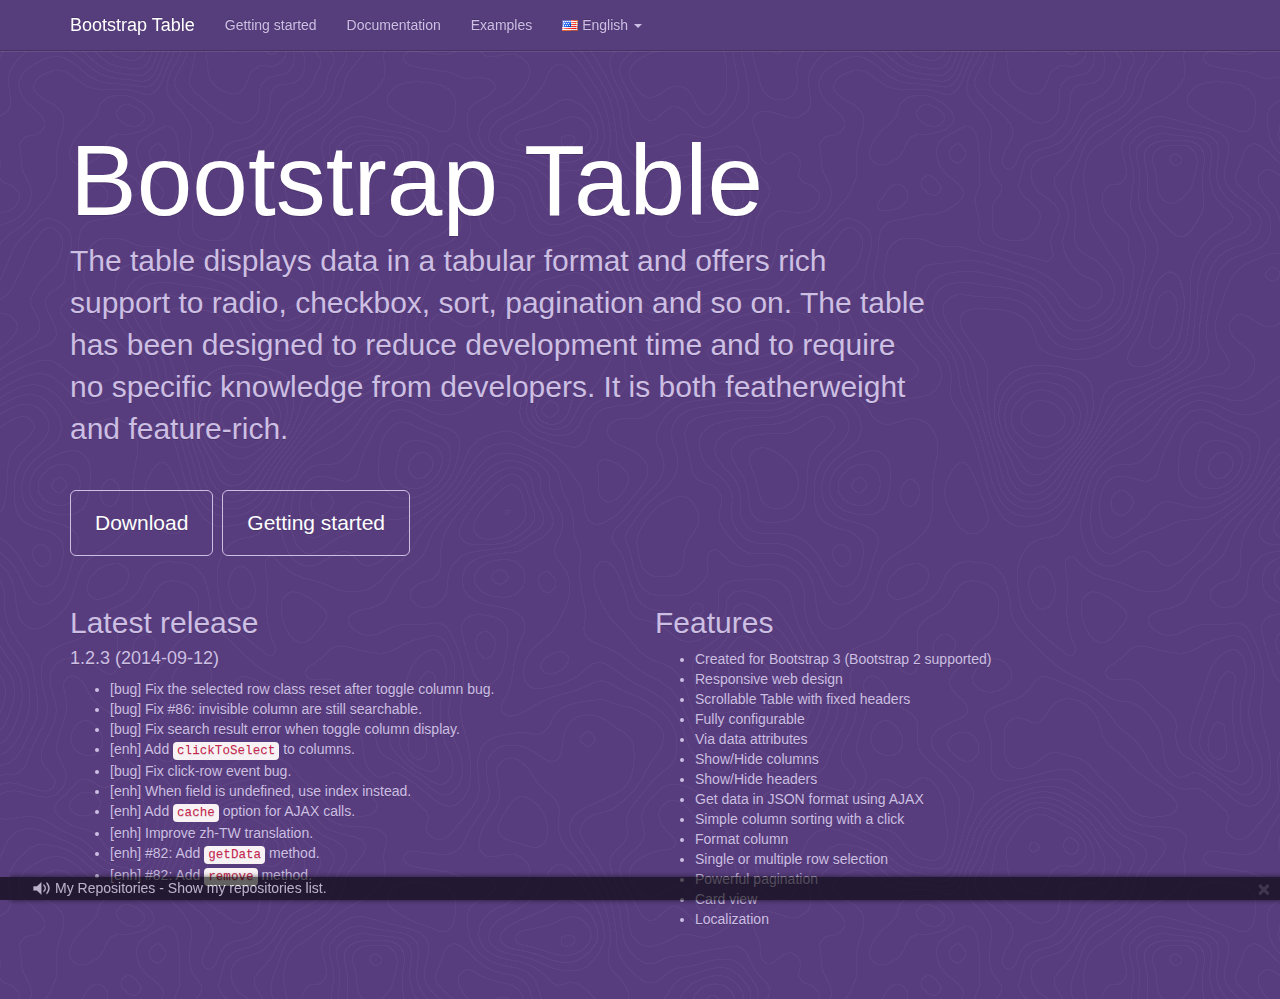
<file: bootstrap-table-master/docs/index.html>
<!DOCTYPE html>
<html lang="en">
<head>
    <meta charset="utf-8">
    <title>Bootstrap Table</title>
    <meta name="author" content="zhixin">
    <meta name="viewport" content="width=device-width, initial-scale=1.0">
    <link rel="stylesheet" href="assets/bootstrap/css/bootstrap.min.css">
    <link rel="stylesheet" href="assets/bulletin/bulletin.css">
    <link rel="stylesheet" href="../src/bootstrap-table.css">
    <link rel="stylesheet" href="docs.css">
    <!--<link rel="stylesheet" href="//wenzhixin.net.cn/css/fork.css">-->
    <!--[if lt IE 9]>
    <script src="//wenzhixin.net.cn/js/html5shiv.js"></script>
    <script src="//wenzhixin.net.cn/js/respond.min.js"></script>
    <![endif]-->
</head>
<body class="bs-docs-home">
<a class="sr-only" href="#content">Skip to main content</a>
<header class="navbar navbar-inverse navbar-fixed-top bs-docs-nav">
    <div class="container">
        <div class="navbar-header">
            <button class="navbar-toggle" type="button" data-toggle="collapse"
                    data-target=".bs-navbar-collapse">
                <span class="sr-only">Toggle navigation</span>
                <span class="icon-bar"></span>
                <span class="icon-bar"></span>
                <span class="icon-bar"></span>
            </button>
            <a class="navbar-brand" href="index.html">
                Bootstrap Table
            </a>
        </div>
        <nav class="collapse navbar-collapse bs-navbar-collapse" role="navigation">
            <ul class="nav navbar-nav">
                <li>
                    <a href="getting-started.html" data-zh="开始使用">Getting started</a>
                </li>
                <li>
                    <a href="documentation.html" data-zh="文档">Documentation</a>
                </li>
                <li>
                    <a href="examples.html" data-zh="例子">Examples</a>
                </li>
                <!-- Localization -->
                <li id="locale" class="">
                    <a href="#" class="dropdown-toggle" data-toggle="dropdown">
                        <img src="blank.gif" class="flag flag-en">
                        <span class="language">English</span> <span class="caret"></span>
                    </a>
                    <ul class="dropdown-menu">
                        <li class="active" data-locale="en">
                            <a href="javascript:void(0)">
                                <img src="blank.gif" class="flag flag-en" alt="United States"> English
                            </a>
                        <li data-locale="zh">
                            <a href="javascript:void(0)">
                                <img src="blank.gif" class="flag flag-zh" alt="China"> 简体中文
                            </a>
                        </li>
                    </ul>
                </li>
            </ul>
            <ul class="nav navbar-nav navbar-right">
                <!-- GitHub buttons: see http://ghbtns.com -->
                <li><iframe class="navbar-text" src="http://ghbtns.com/github-btn.html?user=wenzhixin&repo=bootstrap-table&type=watch&count=true" allowtransparency="true" frameborder="0" scrolling="0" width="110" height="20"></iframe></li>
                <li><iframe class="navbar-text" src="http://ghbtns.com/github-btn.html?user=wenzhixin&repo=bootstrap-table&type=fork&count=true" allowtransparency="true" frameborder="0" scrolling="0" width="95" height="20"></iframe></li>
                <li><iframe class="navbar-text" src="http://ghbtns.com/github-btn.html?user=wenzhixin&type=follow&count=true" allowtransparency="true" frameborder="0" scrolling="0" width="175" height="20"></iframe></li>
            </ul>
        </nav>
    </div>
</header>

<main class="bs-masthead" id="content" role="main">
    <div class="container">
        <h1>Bootstrap Table</h1>
        <p class="lead" data-zh="为了能更好的提高开发效率和减少开发时间，基于Bootstrap的轻量级表格插件Bootstrap Table新鲜出炉啦。只需简单的配置，就可以拥有强大的支持固定表头、单/复选、排序、分页、搜索及自定义表头等功能。">The table displays data in a tabular format and offers rich support to radio, checkbox, sort, pagination and so on. The table has been designed to reduce development time and to require no specific knowledge from developers. It is both featherweight and feature-rich.</p>
        <p>
            <a href="https://github.com/wenzhixin/bootstrap-table" class="btn btn-outline-inverse btn-lg" data-zh="点击下载">Download</a>
            <a href="getting-started.html" class="btn btn-outline-inverse btn-lg" data-zh="开始使用">Getting started</a>
        </p>
        <div class="row">
            <div class="col-md-6">
                <h2 data-zh="最新版本">Latest release</h2>
                <h4>1.2.3 (2014-09-12)</h4>
                <ul class="task-list">
                    <li>[bug] Fix the selected row class reset after toggle column bug.</li>
                    <li>[bug] Fix #86: invisible column are still searchable.</li>
                    <li>[bug] Fix search result error when toggle column display.</li>
                    <li>[enh] Add <code>clickToSelect</code> to columns.</li>
                    <li>[bug] Fix click-row event bug.</li>
                    <li>[enh] When field is undefined, use index instead.</li>
                    <li>[enh] Add <code>cache</code> option for AJAX calls.</li>
                    <li>[enh] Improve zh-TW translation.</li>
                    <li>[enh] #82: Add <code>getData</code> method.</li>
                    <li>[enh] #82: Add <code>remove</code> method.</li>
                </ul>
            </div>
            <div class="col-md-6">
                <h2 data-zh="特点">Features</h2>
                <ul>
                    <li data-zh="基于Bootstrap 3开发（同时支持 Bootstrap 2）">
                        Created for Bootstrap 3 (Bootstrap 2 supported)
                    </li>
                    <li data-zh="响应式界面">Responsive web design</li>
                    <li data-zh="固定表头">Scrollable Table with fixed headers</li>
                    <li data-zh="完全可配置">Fully configurable</li>
                    <li data-zh="支持data属性">Via data attributes</li>
                    <li data-zh="显示/隐藏列">Show/Hide columns</li>
                    <li data-zh="显示/隐藏表头">Show/Hide headers</li>
                    <li data-zh="使用AJAX获取JSON数据">Get data in JSON format using AJAX</li>
                    <li data-zh="点击表头可简单的进行排序">Simple column sorting with a click</li>
                    <li data-zh="支持自定义列显示">Format column</li>
                    <li data-zh="支持单/复选">Single or multiple row selection</li>
                    <li data-zh="强大的分页功能">Powerful pagination</li>
                    <li data-zh="支持名片布局">Card view</li>
                    <li data-zh="支持多语言">Localization</li>
                </ul>
            </div>
        </div>
    </div>
</main>

<!--<a href="https://github.com/wenzhixin/bootstrap-table" class="fork_me"></a>-->
<div class="goto-top">
    <i class="glyphicon glyphicon-plane"></i>
</div>

<div id="bulletin" class="bulletin">
    <ul>
        <li><a href="http://repos.wenzhixin.net.cn/">My Repositories - Show my repositories list.</a></li>
        <li><a href="http://wenzhixin.net.cn/p/multiple-select/">Multiple Select - Multiple select is a jQuery plugin to select multiple elements with checkboxes.</a></li>
        <li><a href="https://github.com/wenzhixin/bootstrap-show-password">Bootstrap Show Password - Show/hide password plugin for bootstrap.</a></li>
        <li><a href="http://wenzhixin.net.cn/p/bulletin/">Bulletin - A jQuery plugin to show bulletin for website.</a></li>
    </ul>
    <div class="close"><a href="javascript:void(0)">×</a></div>
</div>

<script src="assets/jquery.min.js"></script>
<script src="assets/bootstrap/js/bootstrap.min.js"></script>
<script src="assets/bulletin/jquery.bulletin.js"></script>
<script src="../src/bootstrap-table.js"></script>
<script src="common.js"></script>
<script src="//wenzhixin.net.cn/js/analytics.js"></script>
<!-- Baidu share -->
<script id="bdshare_js" data="type=slide&amp;img=6&amp;pos=right&amp;uid=6692400"></script>
<script id="bdshell_js"></script>
<!-- Go to www.addthis.com/dashboard to customize your tools -->
<script type="text/javascript" src="//s7.addthis.com/js/300/addthis_widget.js#pubid=ra-53c78e93678a7b4d"></script>
</body>
</html>
</file>
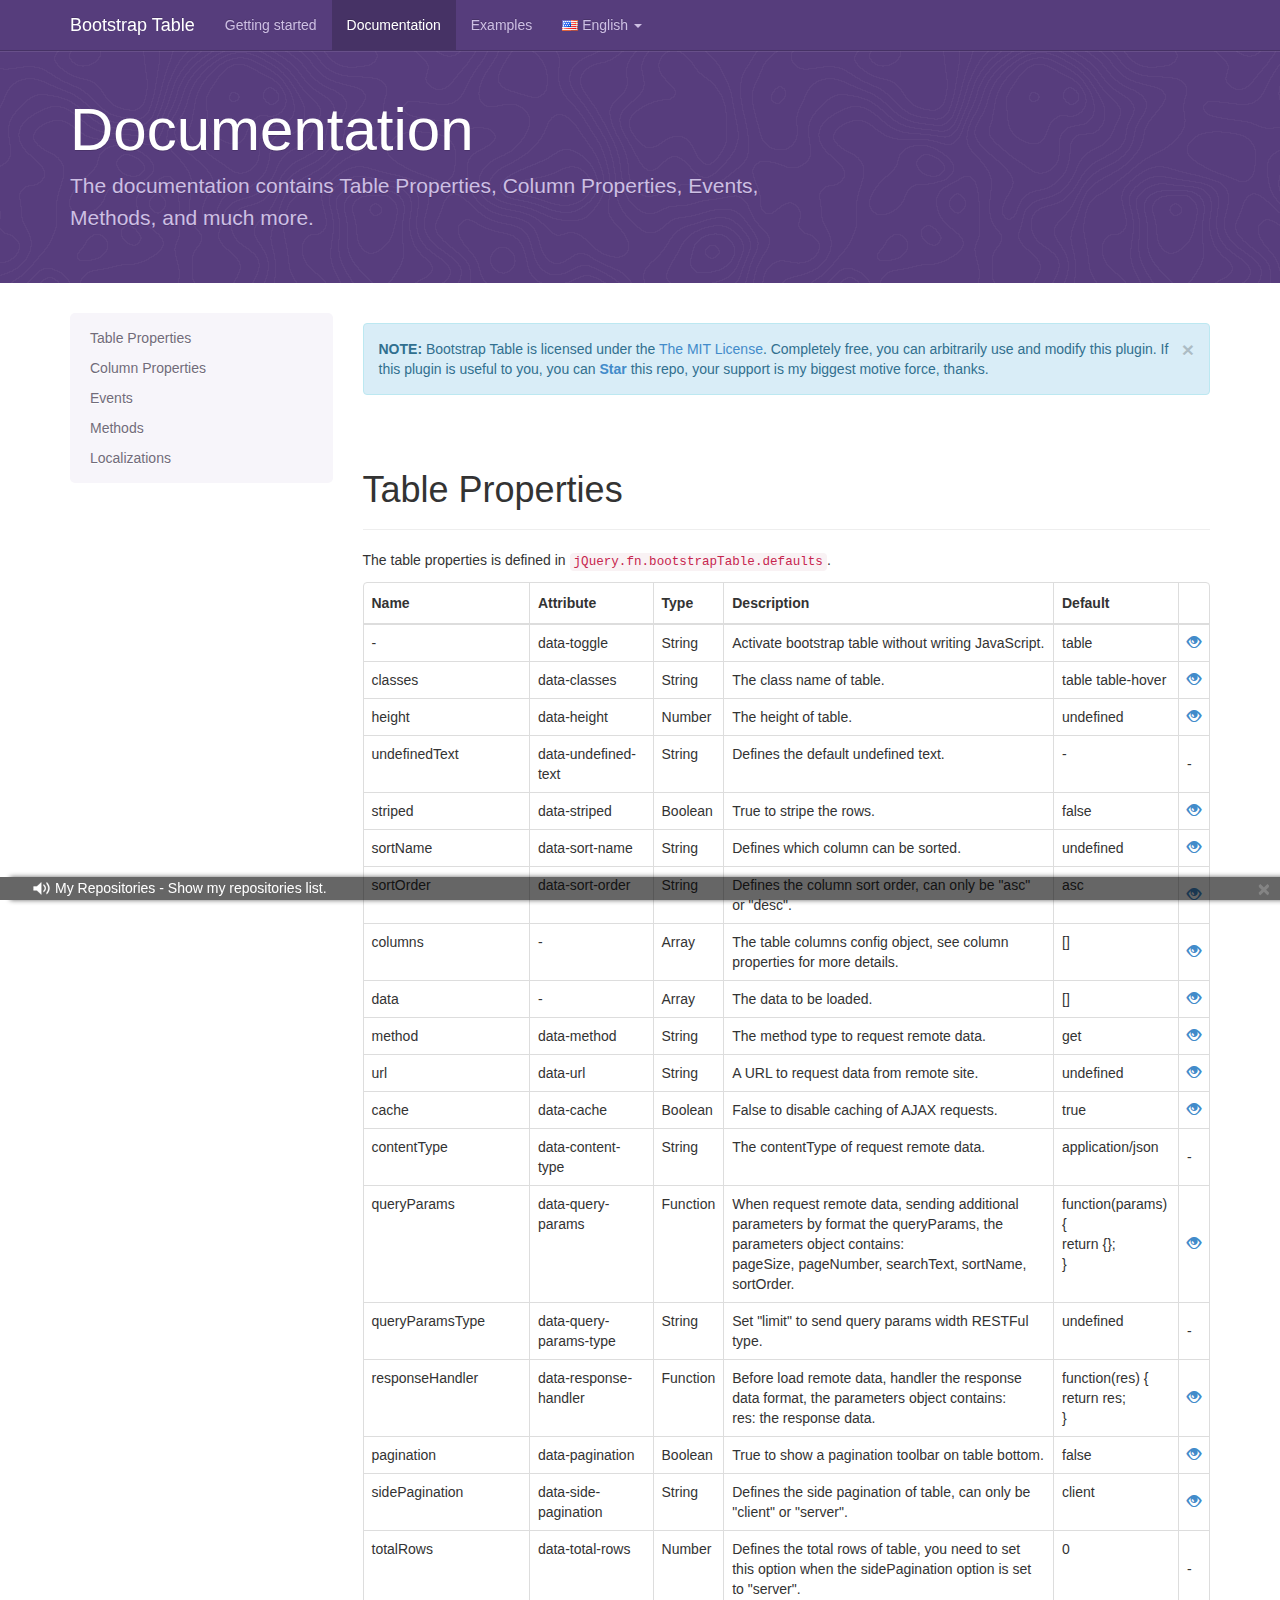
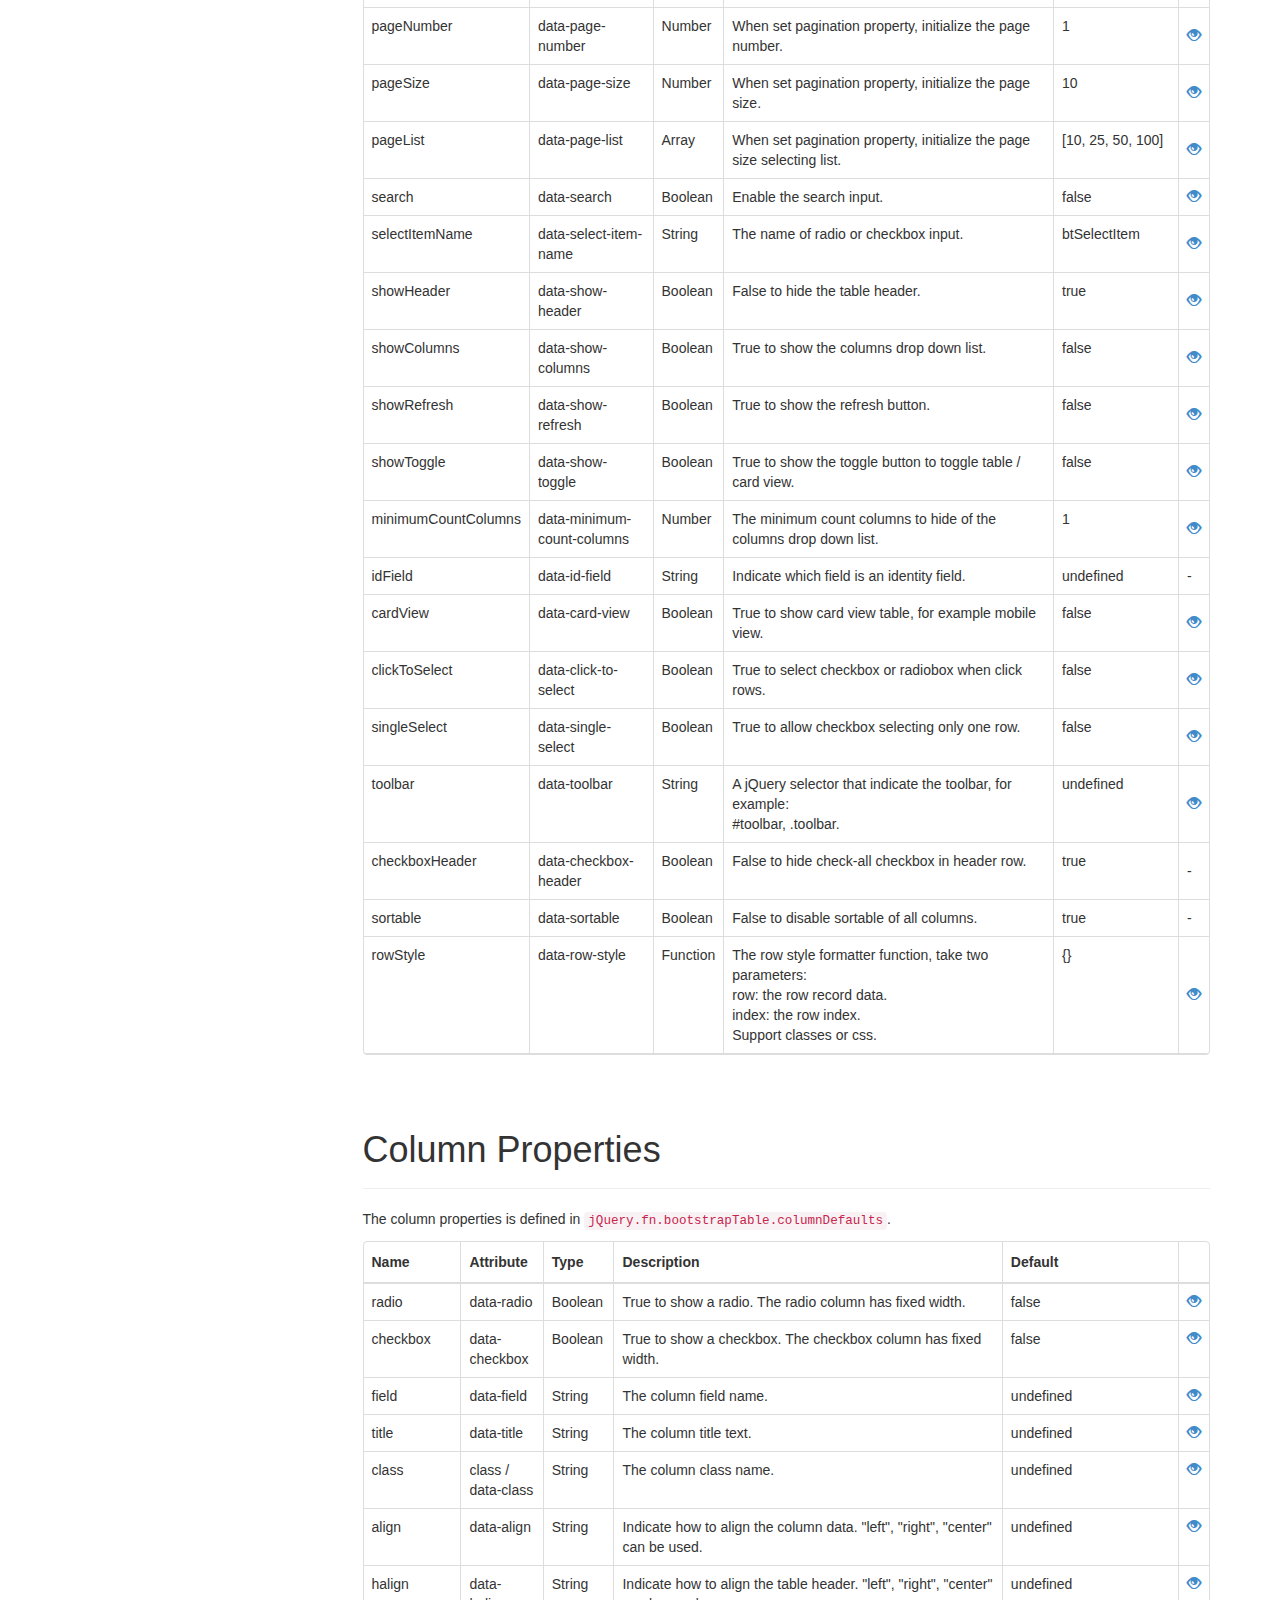
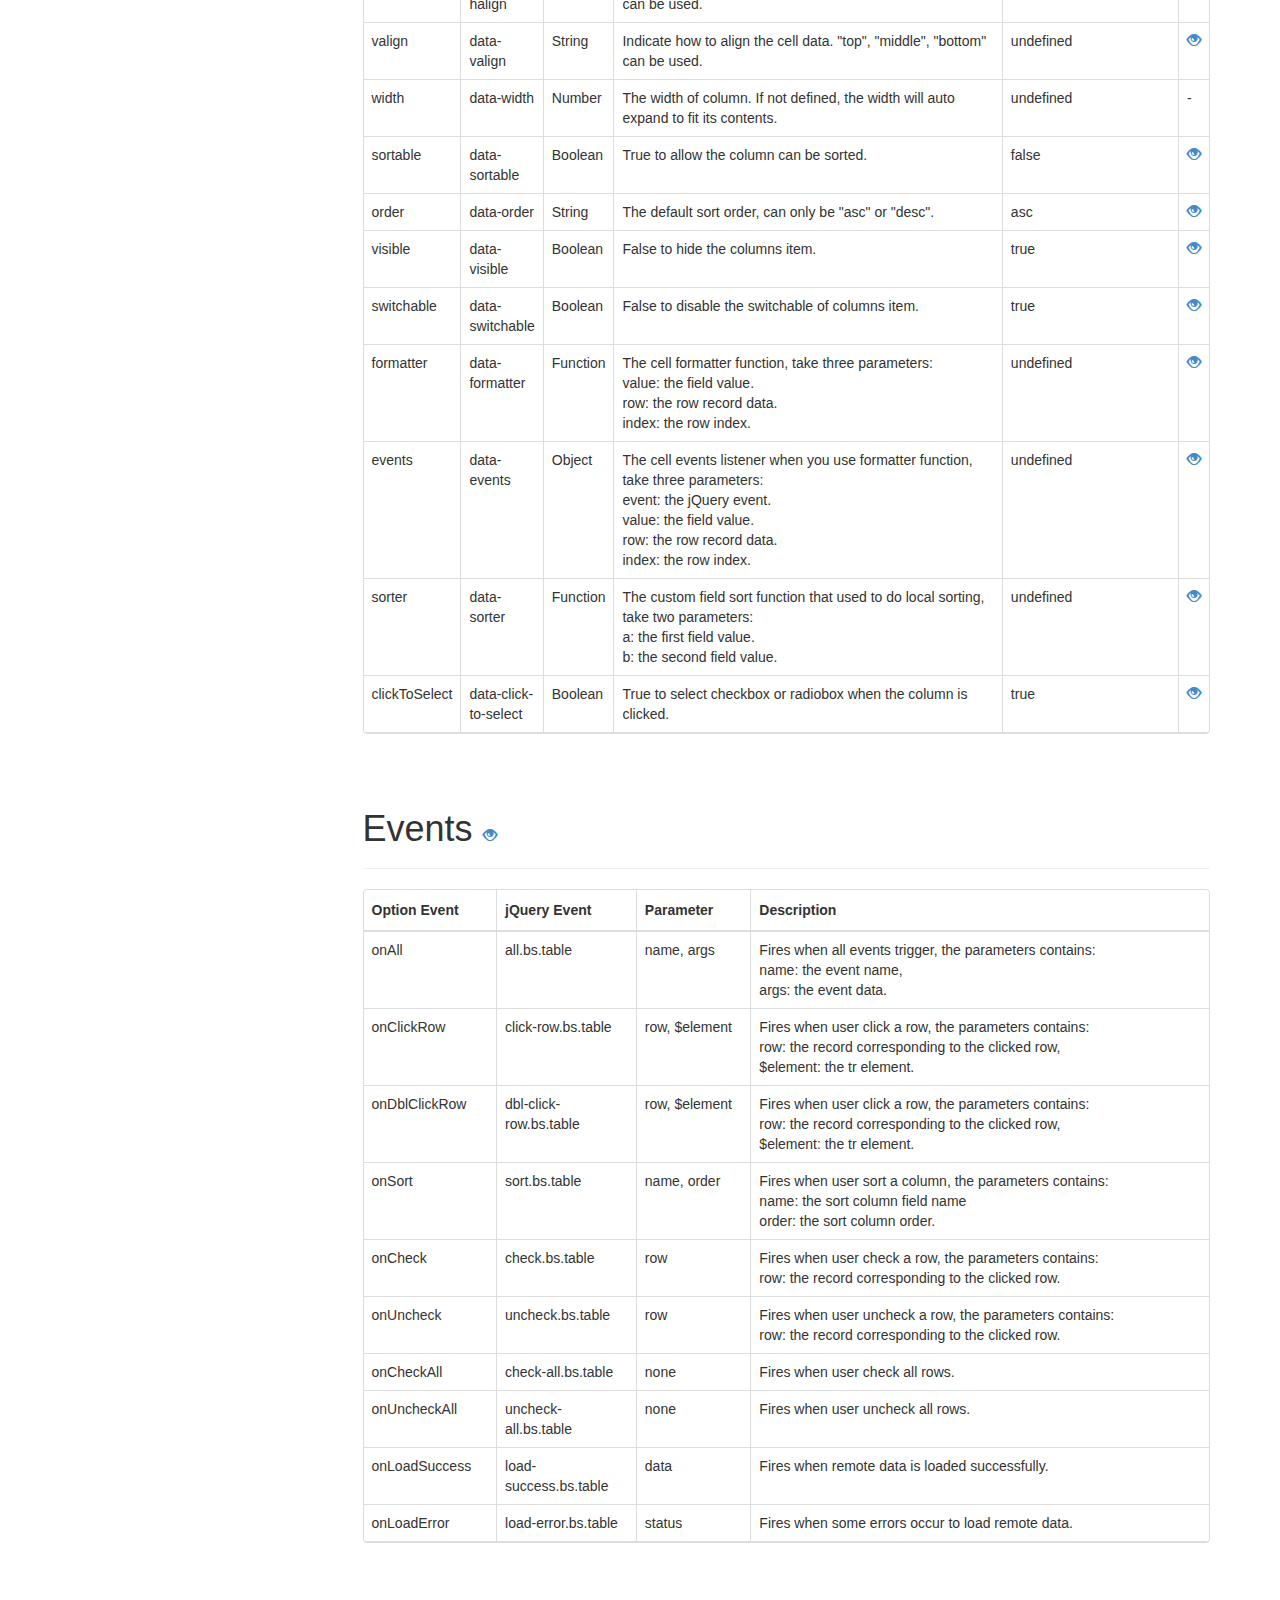
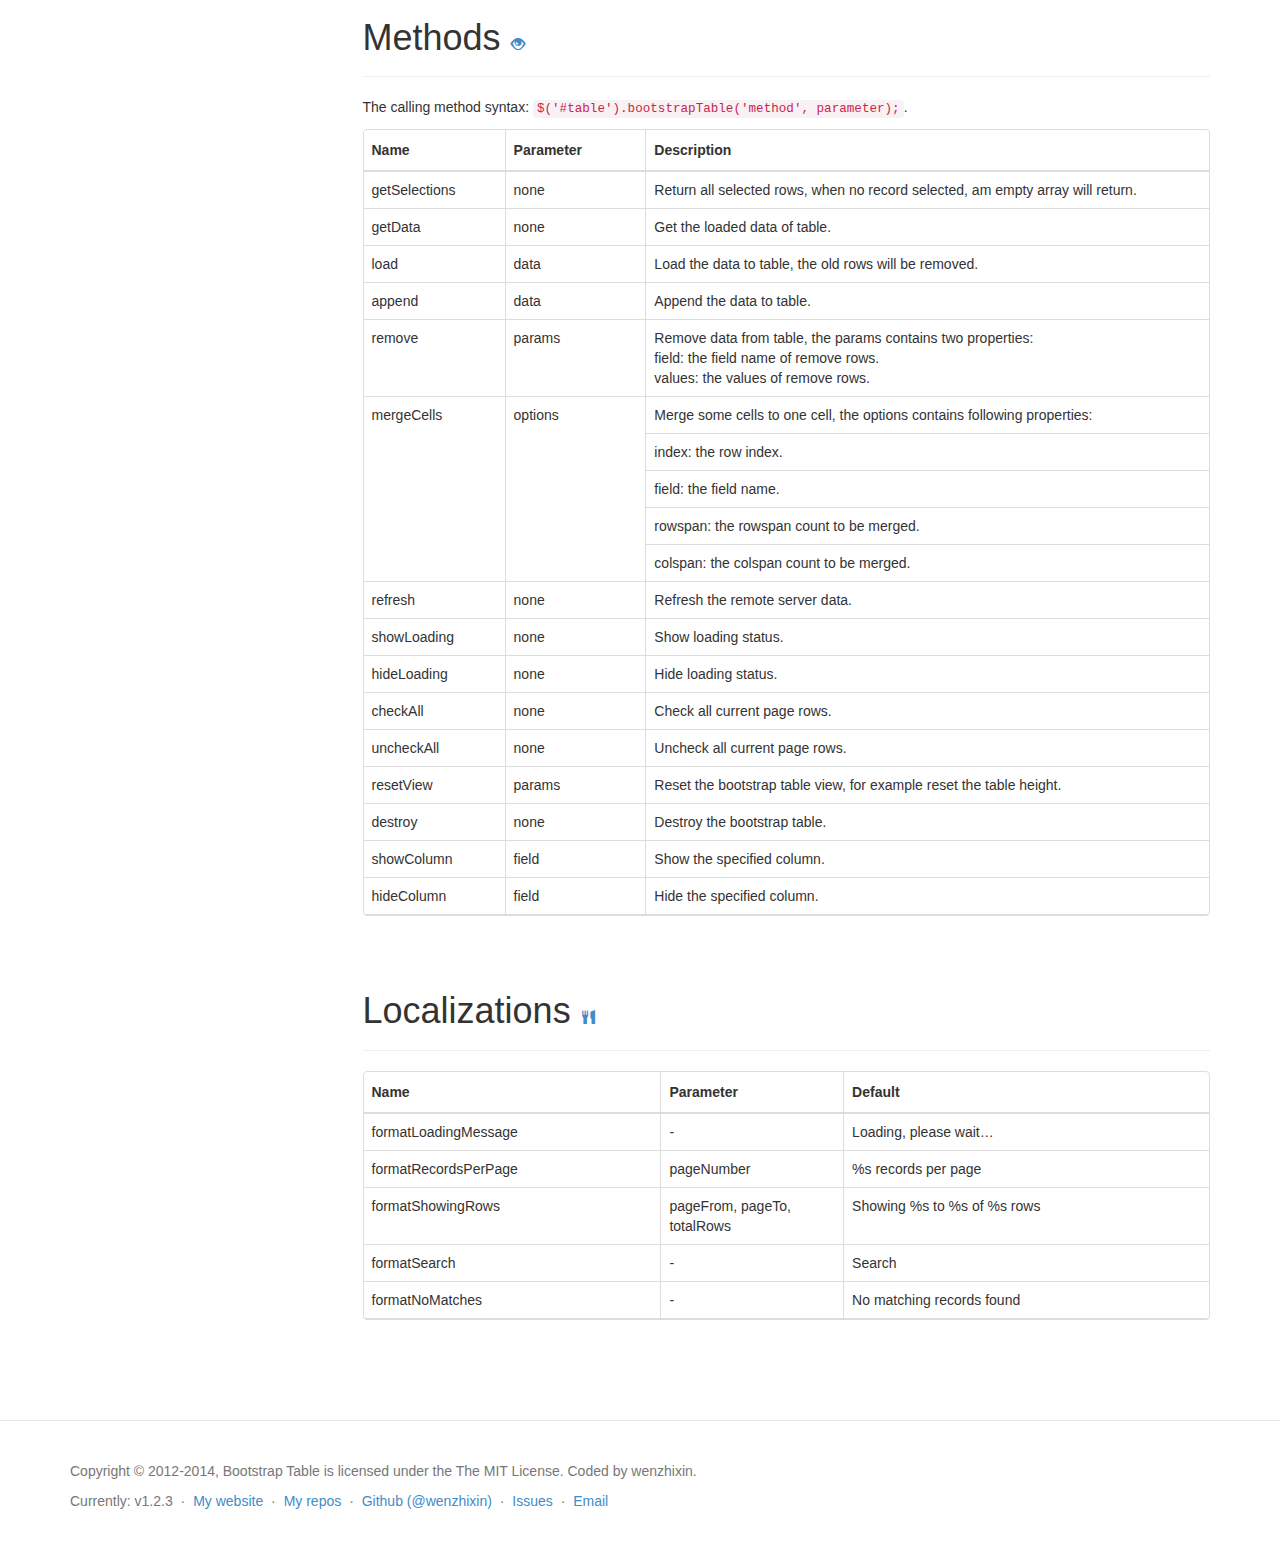
<file: bootstrap-table-master/docs/documentation.html>
<!DOCTYPE html>
<html lang="en">
<head>
    <meta charset="utf-8">
    <title data-zh="文档 &middot; Bootstrap Table">Documentation &middot; Bootstrap Table</title>
    <meta name="author" content="zhixin">
    <meta name="viewport" content="width=device-width, initial-scale=1.0">
    <link rel="stylesheet" href="assets/bootstrap/css/bootstrap.min.css">
    <link rel="stylesheet" href="assets/bulletin/bulletin.css">
    <link rel="stylesheet" href="../src/bootstrap-table.css">
    <link rel="stylesheet" href="docs.css">
    <!--<link rel="stylesheet" href="//wenzhixin.net.cn/css/fork.css">-->
    <!--[if lt IE 9]>
    <script src="//wenzhixin.net.cn/js/html5shiv.js"></script>
    <script src="//wenzhixin.net.cn/js/respond.min.js"></script>
    <![endif]-->
</head>
<body>
<a class="sr-only" href="#content">Skip to main content</a>
<header class="navbar navbar-inverse navbar-fixed-top bs-docs-nav">
    <div class="container">
        <div class="navbar-header">
            <button class="navbar-toggle" type="button" data-toggle="collapse"
                    data-target=".bs-navbar-collapse">
                <span class="sr-only">Toggle navigation</span>
                <span class="icon-bar"></span>
                <span class="icon-bar"></span>
                <span class="icon-bar"></span>
            </button>
            <a class="navbar-brand" href="index.html">
                Bootstrap Table
            </a>
        </div>
        <nav class="collapse navbar-collapse bs-navbar-collapse" role="navigation">
            <ul class="nav navbar-nav">
                <li>
                    <a href="getting-started.html" data-zh="开始使用">Getting started</a>
                </li>
                <li class="active">
                    <a href="documentation.html" data-zh="文档">Documentation</a>
                </li>
                <li>
                    <a href="examples.html" data-zh="例子">Examples</a>
                </li>
                <!-- Localization -->
                <li id="locale" class="">
                    <a href="#" class="dropdown-toggle" data-toggle="dropdown">
                        <img src="blank.gif" class="flag flag-en">
                        <span class="language">English</span> <span class="caret"></span>
                    </a>
                    <ul class="dropdown-menu">
                        <li class="active" data-locale="en">
                            <a href="javascript:void(0)">
                                <img src="blank.gif" class="flag flag-en" alt="United States"> English
                            </a>
                        <li data-locale="zh">
                            <a href="javascript:void(0)">
                                <img src="blank.gif" class="flag flag-zh" alt="China"> 简体中文
                            </a>
                        </li>
                    </ul>
                </li>
            </ul>
            <ul class="nav navbar-nav navbar-right">
                <!-- GitHub buttons: see http://ghbtns.com -->
                <li><iframe class="navbar-text" src="http://ghbtns.com/github-btn.html?user=wenzhixin&repo=bootstrap-table&type=watch&count=true" allowtransparency="true" frameborder="0" scrolling="0" width="110" height="20"></iframe></li>
                <li><iframe class="navbar-text" src="http://ghbtns.com/github-btn.html?user=wenzhixin&repo=bootstrap-table&type=fork&count=true" allowtransparency="true" frameborder="0" scrolling="0" width="95" height="20"></iframe></li>
                <li><iframe class="navbar-text" src="http://ghbtns.com/github-btn.html?user=wenzhixin&type=follow&count=true" allowtransparency="true" frameborder="0" scrolling="0" width="175" height="20"></iframe></li>
            </ul>
        </nav>
    </div>
</header>
<div class="bs-header" id="content">
    <div class="container">
        <h1 data-zh="文档">Documentation</h1>
        <p data-zh="文档包含了表格属性、列属性、事件、方法等等。">The documentation contains Table Properties, Column Properties, Events, Methods, and much more.</p>
    </div>
</div>
<div class="container">
    <div class="row">
        <div class="col-md-3">
            <div class="bs-sidebar" role="complementary">
                <ul class="nav bs-sidenav">
                    <li>Loading...</li>
                </ul>
            </div>
        </div>
        <div class="col-md-9" role="main">
            <div class="page-header alert alert-info">
                <a class="close" data-dismiss="alert" href="#" aria-hidden="true">&times;</a>
                <b data-zh="注意：">NOTE:</b> <span data-zh="Bootstrap Table 是基于 <a href='https://github.com/wenzhixin/bootstrap-table/blob/master/LICENSE'>The MIT License</a> 的开源项目，你可以任意的使用和修改这个插件。假如您觉得这个开源项目对你有帮助，麻烦给这个项目加颗星（<a href='http://github.com/wenzhixin/bootstrap-table'><b>Star</b></a>），您的支持是我最大的动力，谢谢。">Bootstrap Table is licensed under the <a href="https://github.com/wenzhixin/bootstrap-table/blob/master/LICENSE">The MIT License</a>. Completely free, you can arbitrarily use and modify this plugin. If this plugin is useful to you, you can <a href="http://github.com/wenzhixin/bootstrap-table"><b>Star</b></a> this repo, your support is my biggest motive force, thanks.</span>
            </div>
            <div>
                <div class="page-header">
                    <h1 id="properties" data-zh="表格属性">Table Properties</h1>
                </div>
                <p data-zh="表格属性定义在<code>jQuery.fn.bootstrapTable.defaults</code>中。">The table properties is defined in <code>jQuery.fn.bootstrapTable.defaults</code>.</p>
                <table id="table"></table>
            </div>
            <div>
                <div class="page-header">
                    <h1 id="columns" data-zh="列属性">Column Properties</h1>
                </div>
                <p data-zh="列属性定义在<code>jQuery.fn.bootstrapTable.columnDefaults</code>中。">The column properties is defined in <code>jQuery.fn.bootstrapTable.columnDefaults</code>.</p>
                <table id="column"></table>
            </div>
            <div>
                <div class="page-header">
                    <h1 id="events" data-zh="事件">
                        Events
                        <a class="icon" href="examples.html#basic-events-table" title="Example">
                            <i class="glyphicon glyphicon-eye-open"></i>
                        </a>
                    </h1>
                </div>
                <table id="event"></table>
            </div>
            <div>
                <div class="page-header">
                    <h1 id="methods" data-zh="方法">
                        Methods
                        <a class="icon" href="examples.html#table-methods" title="Example">
                            <i class="glyphicon glyphicon-eye-open"></i>
                        </a>
                    </h1>
                </div>
                <p data-zh="调用方法的语法为：。<code>$('#table').bootstrapTable('method', parameter);</code>">The calling method syntax: <code>$('#table').bootstrapTable('method', parameter);</code>.</p> 
                <table id="method"></table>
            </div>
            <div>
                <div class="page-header">
                    <h1 id="localizations" data-zh="国际化">
                        Localizations
                        <a class="icon" href="https://github.com/wenzhixin/bootstrap-table/tree/master/src/locale" title="Pull Request">
                            <i class="glyphicon glyphicon-cutlery"></i>
                        </a>
                    </h1>
                </div>
                <table id="localization"></table>
            </div>
        </div>
    </div>
</div>

<!--<a href="https://github.com/wenzhixin/bootstrap-table" class="fork_me"></a>-->

<footer class="bs-footer" role="contentinfo">
    <div class="container">
        <p>Copyright © 2012-2014, Bootstrap Table is licensed under the The MIT License. Coded by wenzhixin. </p>
        <ul class="footer-links">
            <li>Currently: v1.2.3</li>
            <li class="muted">·</li>
            <li><a href="http://wenzhixin.net.cn">My website</a></li>
            <li class="muted">·</li>
            <li><a href="http://repos.wenzhixin.net.cn">My repos</a></li>
            <li class="muted">·</li>
            <li><a href="https://github.com/wenzhixin">Github (@wenzhixin)</a></li>
            <li class="muted">·</li>
            <li><a href="https://github.com/wenzhixin/bootstrap-table/issues?state=open">Issues</a></li>
            <li class="muted">·</li>
            <li><a href="mailto:wenzhixin2010@gmail.com">Email</a></li>
        </ul>
    </div>
</footer>

<div class="goto-top">
    <i class="glyphicon glyphicon-plane"></i>
</div>

<div id="bulletin" class="bulletin">
    <ul>
        <li><a href="http://repos.wenzhixin.net.cn/">My Repositories - Show my repositories list.</a></li>
        <li><a href="http://wenzhixin.net.cn/p/multiple-select/">Multiple Select - Multiple select is a jQuery plugin to select multiple elements with checkboxes.</a></li>
        <li><a href="https://github.com/wenzhixin/bootstrap-show-password">Bootstrap Show Password - Show/hide password plugin for bootstrap.</a></li>
        <li><a href="http://wenzhixin.net.cn/p/bulletin/">Bulletin - A jQuery plugin to show bulletin for website.</a></li>
    </ul>
    <div class="close"><a href="javascript:void(0)">×</a></div>
</div>

<script src="assets/jquery.min.js"></script>
<script src="assets/bootstrap/js/bootstrap.min.js"></script>
<script src="assets/bulletin/jquery.bulletin.js"></script>
<script src="bootstrap-table-config.js"></script>
<script src="../src/bootstrap-table.js"></script>
<script src="common.js"></script>
<script src="docs.js"></script>
<script src="//wenzhixin.net.cn/js/analytics.js"></script>
<!-- Baidu share -->
<script id="bdshare_js" data="type=slide&amp;img=6&amp;pos=right&amp;uid=6692400"></script>
<script id="bdshell_js"></script>
<!-- Go to www.addthis.com/dashboard to customize your tools -->
<script type="text/javascript" src="//s7.addthis.com/js/300/addthis_widget.js#pubid=ra-53c78e93678a7b4d"></script>
</body>
</html>
</file>
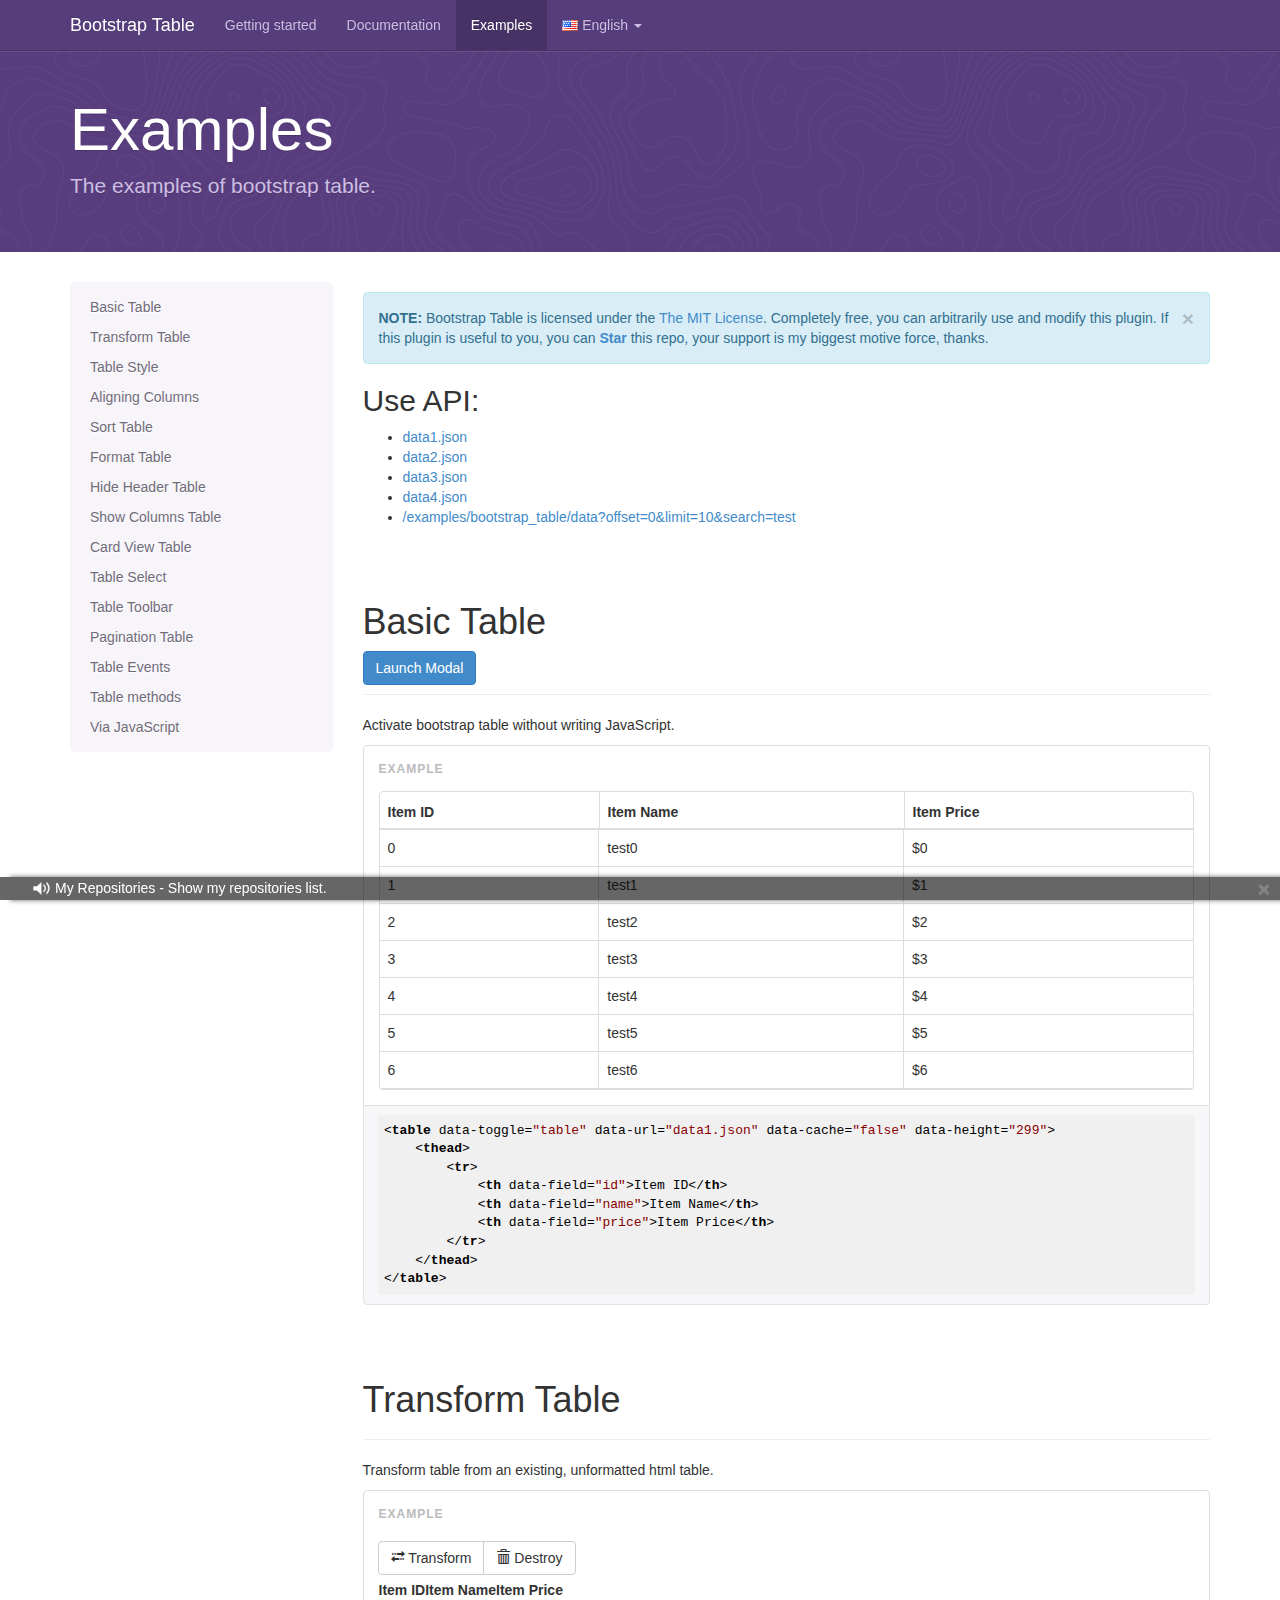
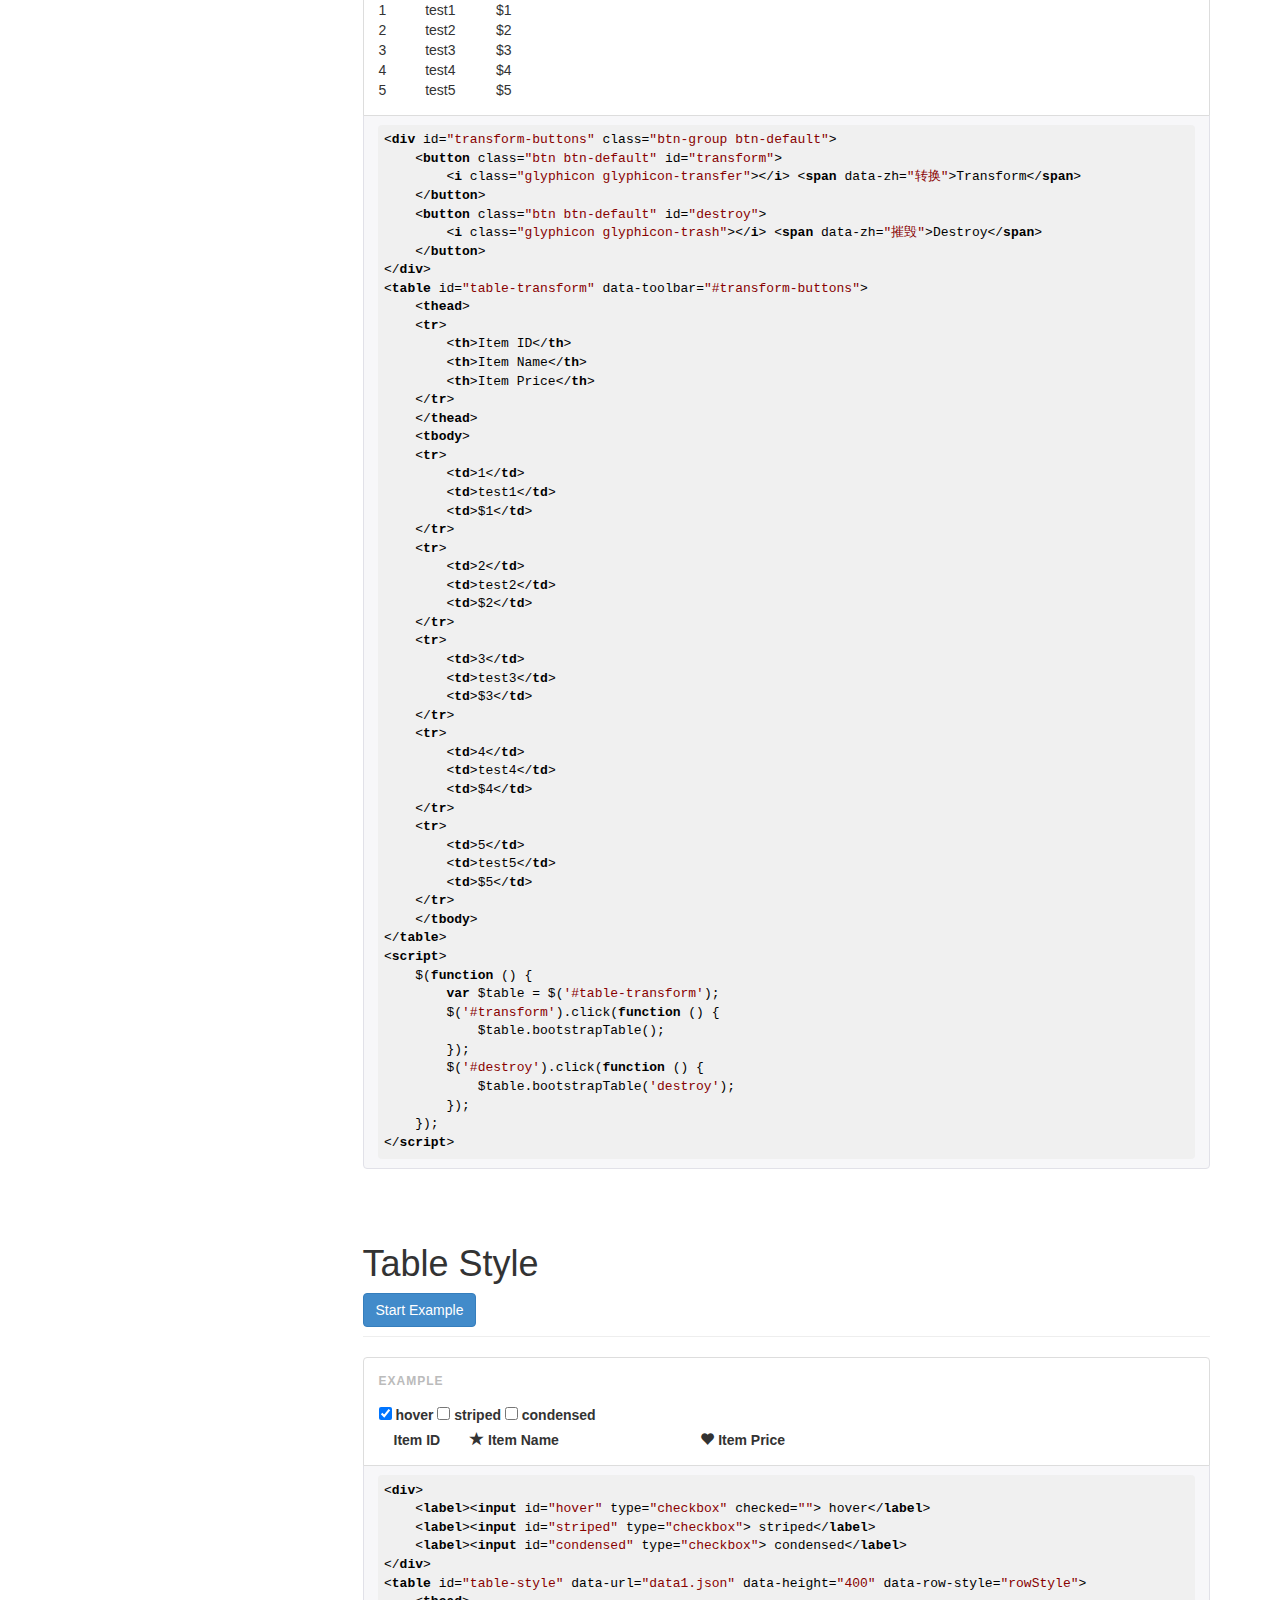
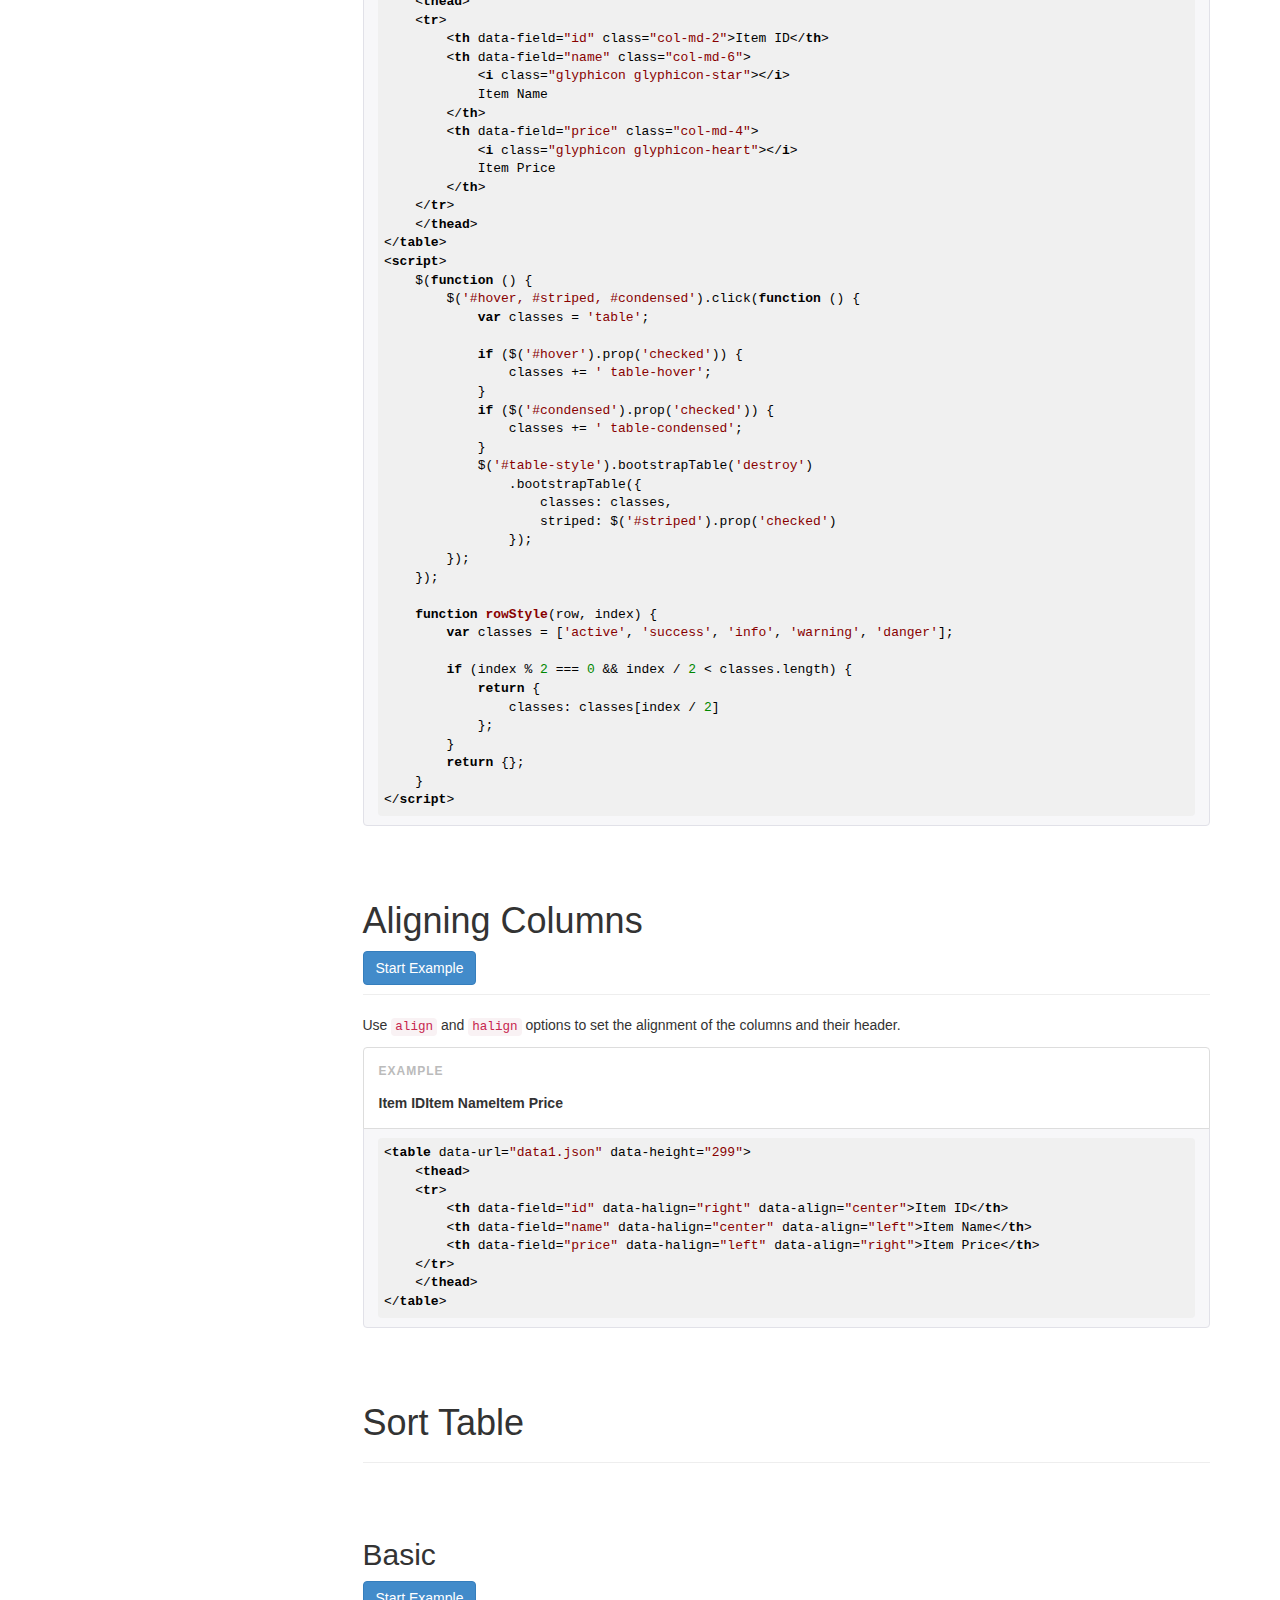
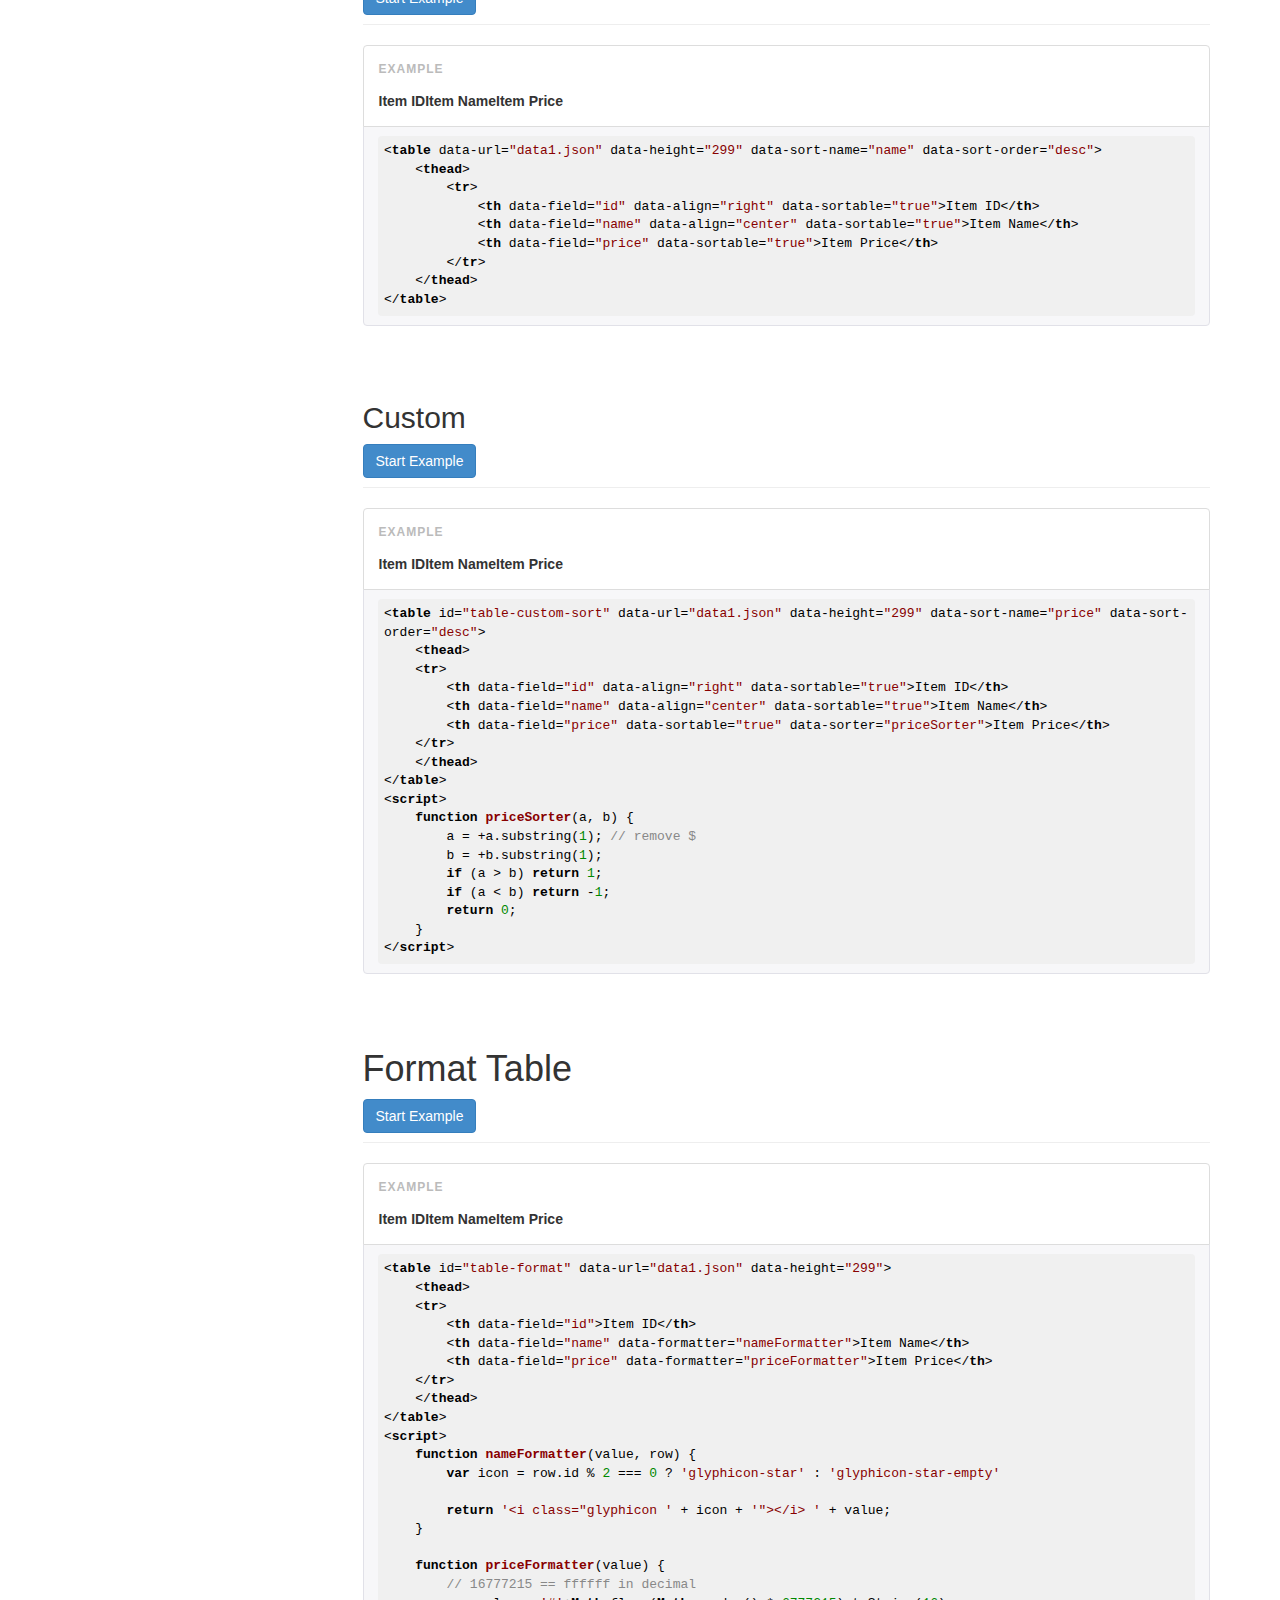
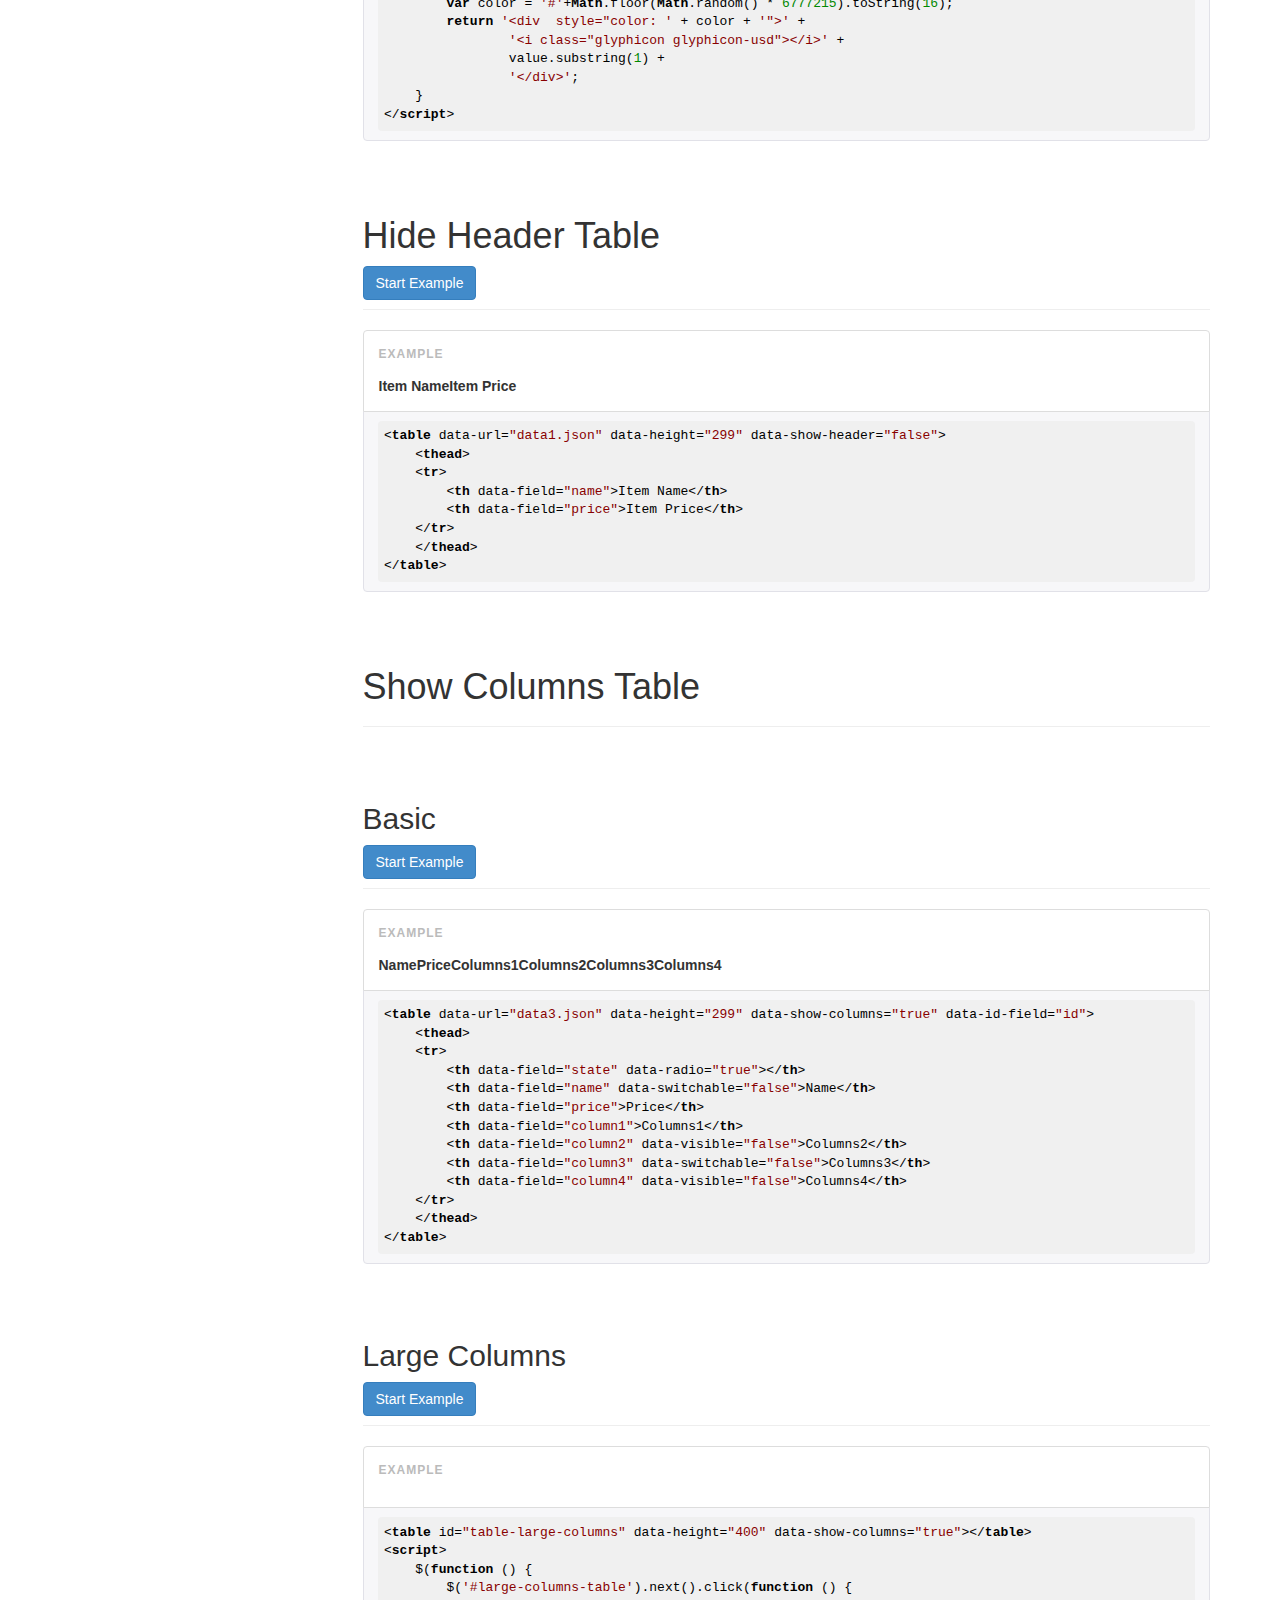
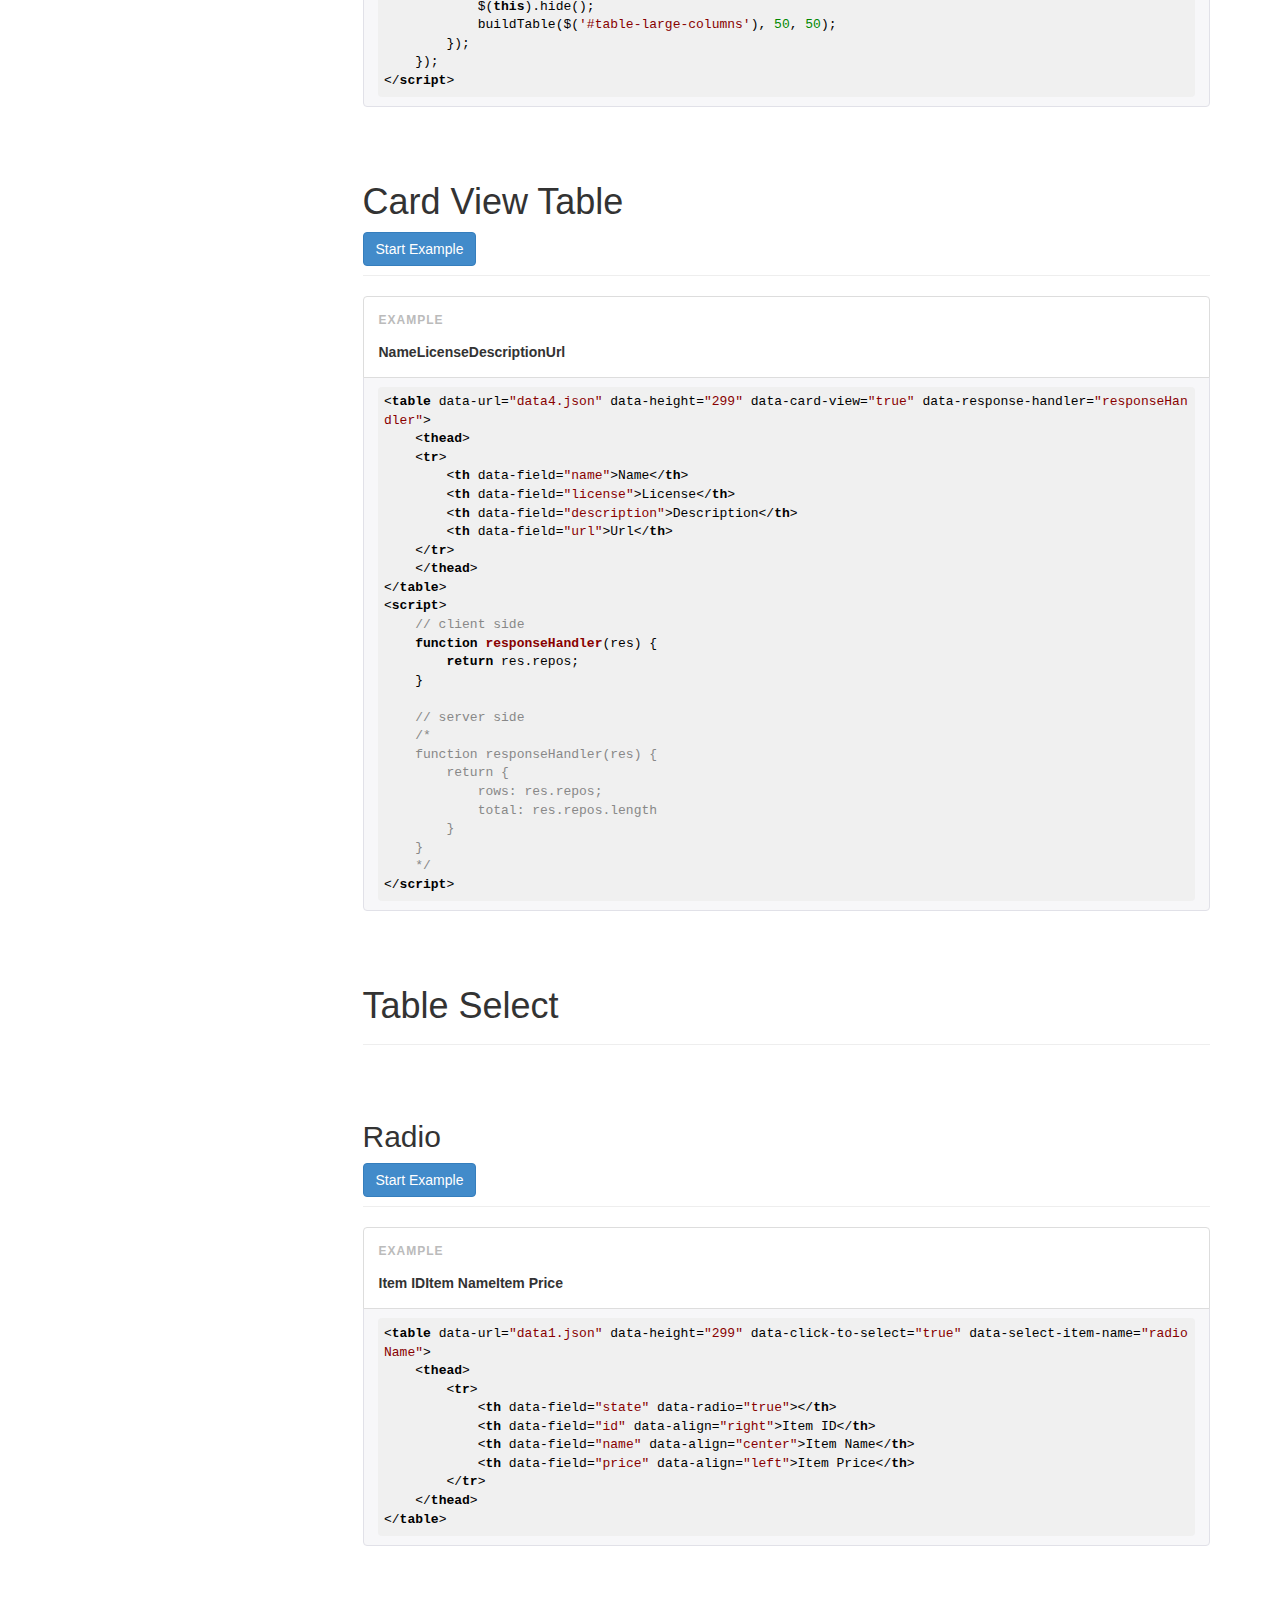
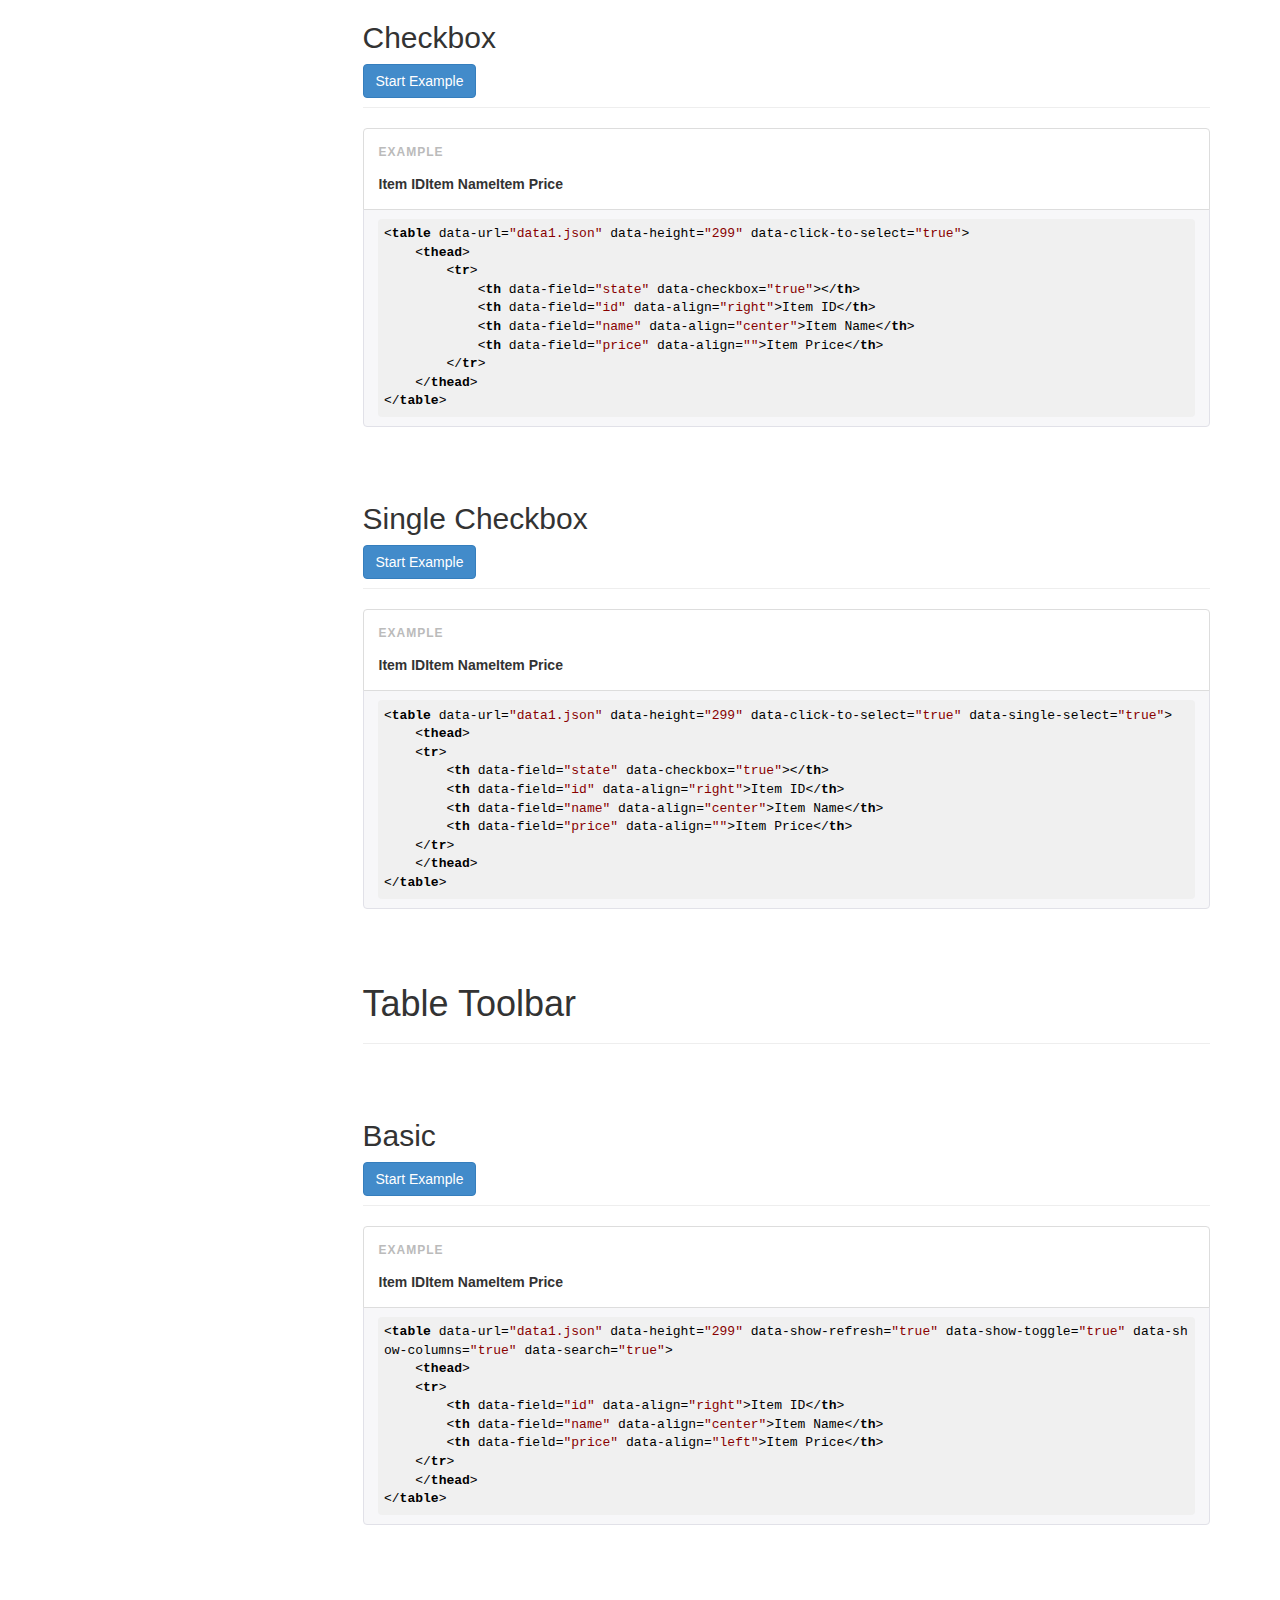
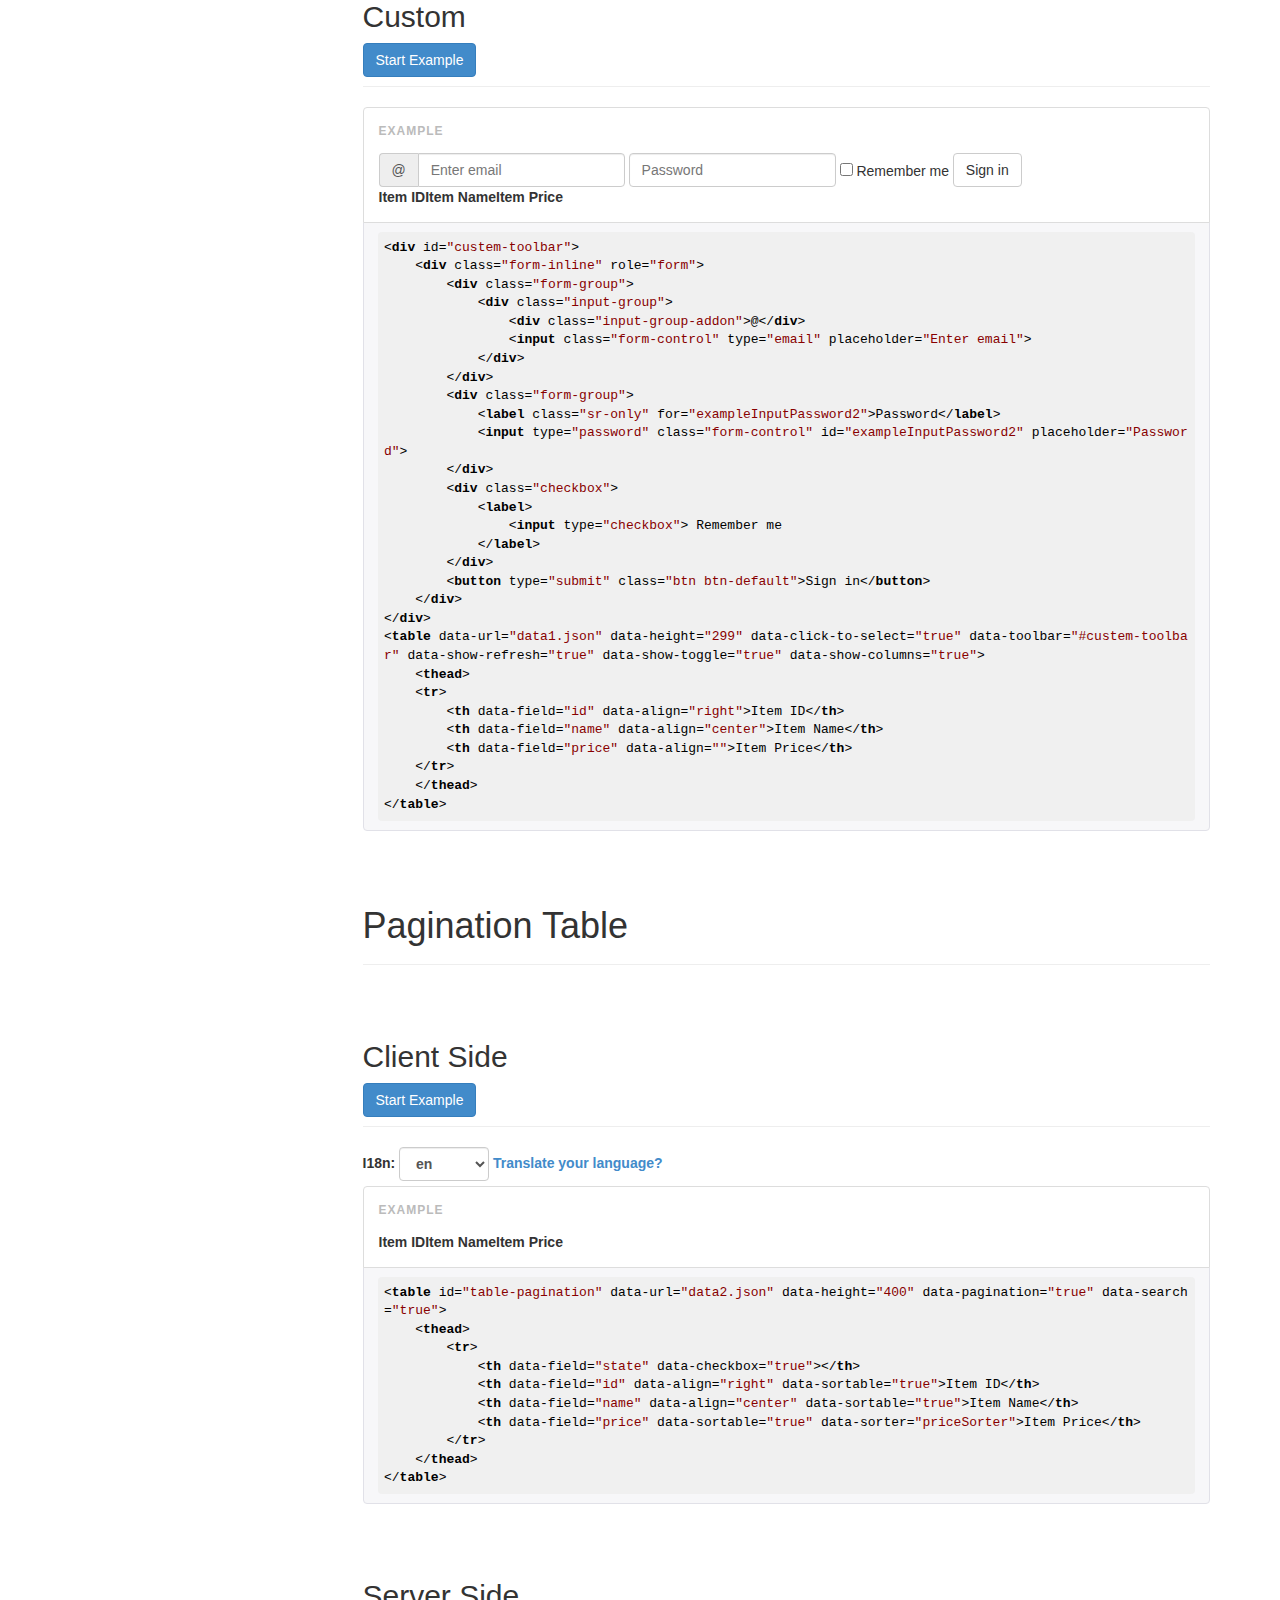
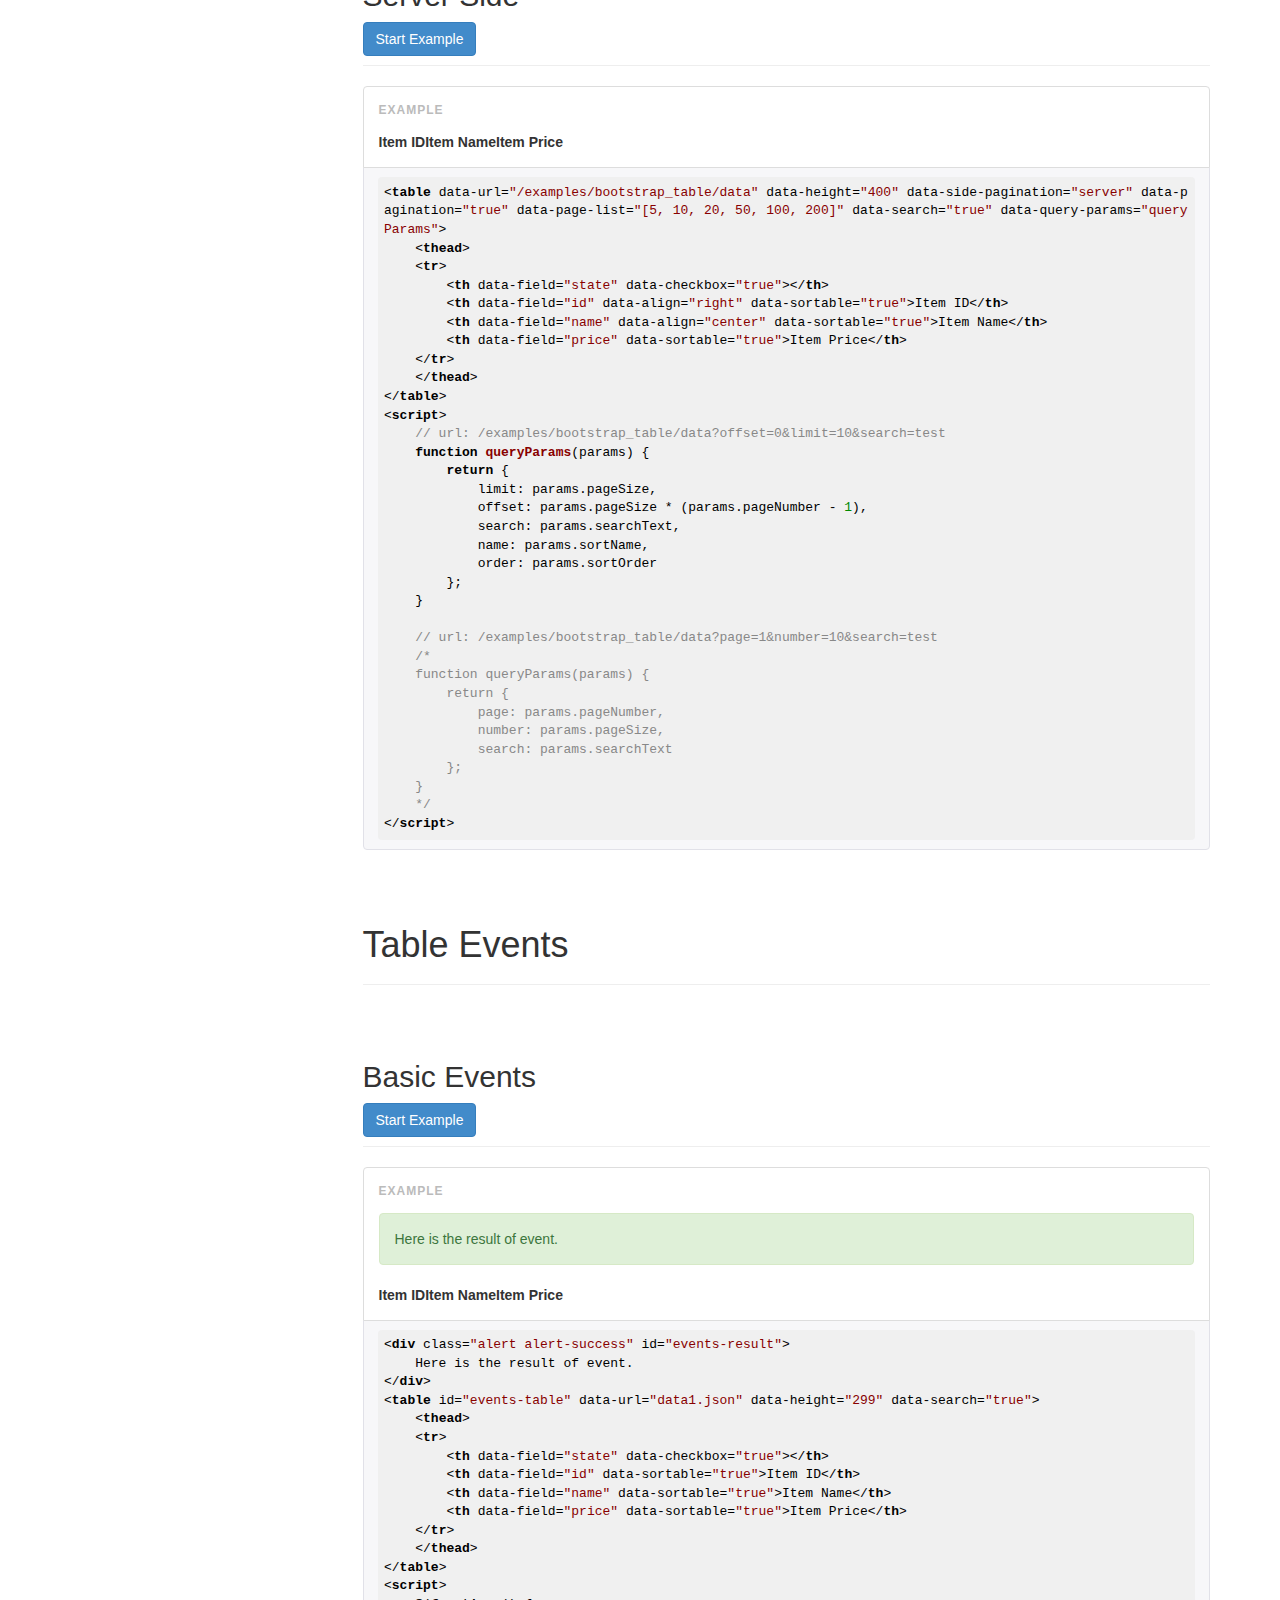
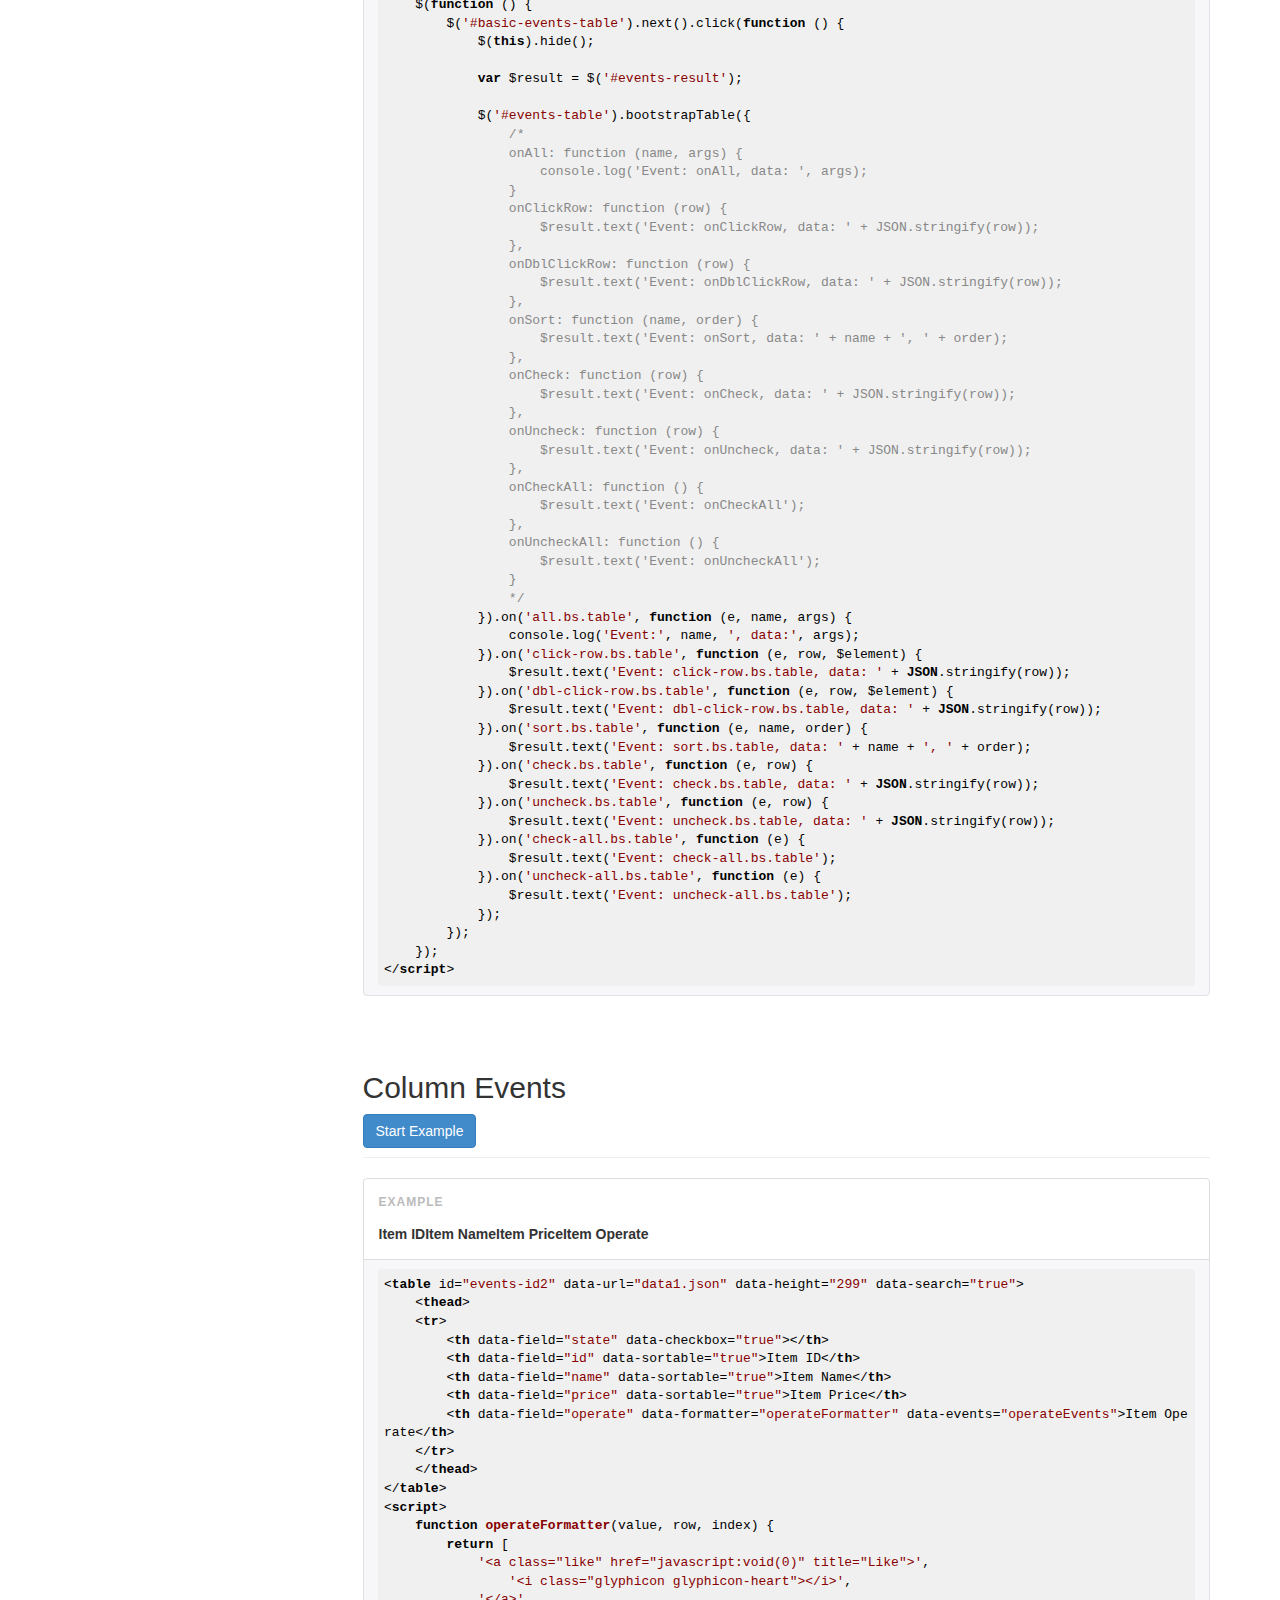
<file: bootstrap-table-master/docs/examples.html>
<!DOCTYPE html>
<html lang="en">
<head>
    <meta charset="utf-8">
    <title data-zh="例子 &middot; Bootstrap Table">Examples &middot; Bootstrap Table</title>
    <meta name="author" content="zhixin">
    <meta name="viewport" content="width=device-width, initial-scale=1.0">
    <link rel="stylesheet" href="assets/bootstrap/css/bootstrap.min.css">
    <!--<link rel="stylesheet" href="assets/bootstrap2.3/css/bootstrap.min.css">-->
    <!--<link rel="stylesheet" href="assets/bootstrap2.3/css/bootstrap-responsive.min.css">-->
    <link rel="stylesheet" href="assets/bulletin/bulletin.css">
    <link rel="stylesheet" href="../src/bootstrap-table.css">
    <link rel="stylesheet" href="assets/highlightjs/default.min.css">
    <link rel="stylesheet" href="docs.css">
    <!--<link rel="stylesheet" href="//wenzhixin.net.cn/css/fork.css">-->
    <!--[if lt IE 9]>
    <script src="//wenzhixin.net.cn/js/html5shiv.js"></script>
    <script src="//wenzhixin.net.cn/js/respond.min.js"></script>
    <![endif]-->

    <script src="assets/jquery.min.js"></script>
    <script src="assets/bootstrap/js/bootstrap.min.js"></script>
    <script src="assets/bulletin/jquery.bulletin.js"></script>
    <!--<script src="assets/bootstrap2.3/js/bootstrap.min.js"></script>-->
    <script src="../docs/examples.js"></script>
</head>
<body>
<a class="sr-only" href="#content">Skip to main content</a>
<header class="navbar navbar-inverse navbar-fixed-top bs-docs-nav">
    <div class="container">
        <div class="navbar-header">
            <button class="navbar-toggle" type="button" data-toggle="collapse"
                    data-target=".bs-navbar-collapse">
                <span class="sr-only">Toggle navigation</span>
                <span class="icon-bar"></span>
                <span class="icon-bar"></span>
                <span class="icon-bar"></span>
            </button>
            <a class="navbar-brand" href="index.html">
                Bootstrap Table
            </a>
        </div>
        <nav class="collapse navbar-collapse bs-navbar-collapse" role="navigation">
            <ul class="nav navbar-nav">
                <li>
                    <a href="getting-started.html" data-zh="开始使用">Getting started</a>
                </li>
                <li>
                    <a href="documentation.html" data-zh="文档">Documentation</a>
                </li>
                <li class="active">
                    <a href="examples.html" data-zh="例子">Examples</a>
                </li>
                <!-- Localization -->
                <li id="locale" class="">
                    <a href="#" class="dropdown-toggle" data-toggle="dropdown">
                        <img src="blank.gif" class="flag flag-en">
                        <span class="language">English</span> <span class="caret"></span>
                    </a>
                    <ul class="dropdown-menu">
                        <li class="active" data-locale="en">
                            <a href="javascript:void(0)">
                                <img src="blank.gif" class="flag flag-en" alt="United States"> English
                            </a>
                        <li data-locale="zh">
                            <a href="javascript:void(0)">
                                <img src="blank.gif" class="flag flag-zh" alt="China"> 简体中文
                            </a>
                        </li>
                    </ul>
                </li>
            </ul>
            <ul class="nav navbar-nav navbar-right">
                <!-- GitHub buttons: see http://ghbtns.com -->
                <li><iframe class="navbar-text" src="http://ghbtns.com/github-btn.html?user=wenzhixin&repo=bootstrap-table&type=watch&count=true" allowtransparency="true" frameborder="0" scrolling="0" width="110" height="20"></iframe></li>
                <li><iframe class="navbar-text" src="http://ghbtns.com/github-btn.html?user=wenzhixin&repo=bootstrap-table&type=fork&count=true" allowtransparency="true" frameborder="0" scrolling="0" width="95" height="20"></iframe></li>
                <li><iframe class="navbar-text" src="http://ghbtns.com/github-btn.html?user=wenzhixin&type=follow&count=true" allowtransparency="true" frameborder="0" scrolling="0" width="175" height="20"></iframe></li>
            </ul>
        </nav>
    </div>
</header>
<div class="bs-header" id="content">
    <div class="container">
        <h1 data-zh="例子">Examples</h1>
        <p data-zh="使用Bootstrap Table的例子。">The examples of bootstrap table.</p>
    </div>
</div>

<div class="container">
    <div class="row">
        <div class="col-md-3 span3">
            <div class="bs-sidebar" role="complementary">
                <ul class="nav bs-sidenav">
                    <li>Loading...</li>
                </ul>
            </div>
        </div>
        <div class="col-md-9 span9" role="main">
            <div class="page-header alert alert-info">
                <a class="close" data-dismiss="alert" href="#" aria-hidden="true">&times;</a>
                <b data-zh="注意：">NOTE:</b> <span data-zh="Bootstrap Table 是基于 <a href='https://github.com/wenzhixin/bootstrap-table/blob/master/LICENSE'>The MIT License</a> 的开源项目，你可以任意的使用和修改这个插件。假如您觉得这个开源项目对你有帮助，麻烦给这个项目加颗星（<a href='http://github.com/wenzhixin/bootstrap-table'><b>Star</b></a>），您的支持是我最大的动力，谢谢。">Bootstrap Table is licensed under the <a href="https://github.com/wenzhixin/bootstrap-table/blob/master/LICENSE">The MIT License</a>. Completely free, you can arbitrarily use and modify this plugin. If this plugin is useful to you, you can <a href="http://github.com/wenzhixin/bootstrap-table"><b>Star</b></a> this repo, your support is my biggest motive force, thanks.</span>
            </div>
            <div>
                <div>
                    <h2 data-zh="使用的API：">Use API:</h2>
                    <ul>
                        <li><a href="data1.json">data1.json</a></li>
                        <li><a href="data2.json">data2.json</a></li>
                        <li><a href="data3.json">data3.json</a></li>
                        <li><a href="data4.json">data4.json</a></li>
                        <li><a href="/examples/bootstrap_table/data?offset=0&limit=10">/examples/bootstrap_table/data?offset=0&limit=10&search=test</a></li>
                    </ul>
                </div>

                <div class="page-header">
                    <h1 id="basic-table" data-zh="基本表格">
                        Basic Table
                    </h1>
                    <button class="btn btn-primary" data-toggle="modal" data-target="#myModal" data-zh="使用弹出框">
                        Launch Modal
                    </button>
                </div>
                <p data-zh="不通过JavaScript的方式启动Bootstrap Table。">Activate bootstrap table without writing JavaScript.</p>
                <div class="bs-example">
                    <table data-toggle="table" data-url="data1.json" data-cache="false" data-height="299">
                        <thead>
                            <tr>
                                <th data-field="id">Item ID</th>
                                <th data-field="name">Item Name</th>
                                <th data-field="price">Item Price</th>
                            </tr>
                        </thead>
                    </table>
                </div>
                <div class="highlight"><pre><code class="language-html"></code></pre></div>

                <!-- Modal -->
                <div class="modal fade" id="myModal" tabindex="-1" role="dialog" aria-labelledby="myModalLabel" aria-hidden="true">
                    <div class="modal-dialog">
                        <div class="modal-content">
                            <div class="modal-header">
                                <button type="button" class="close" data-dismiss="modal"><span aria-hidden="true">&times;</span><span class="sr-only" data-zh="关闭">Close</span></button>
                                <h4 class="modal-title" id="myModalLabel" data-zh="基本表格">Basic Table</h4>
                            </div>
                            <div class="modal-body">
                                <table data-toggle="table" data-url="data1.json" data-cache="false" data-height="299">
                                    <thead>
                                    <tr>
                                        <th data-field="id">Item ID</th>
                                        <th data-field="name">Item Name</th>
                                        <th data-field="price">Item Price</th>
                                    </tr>
                                    </thead>
                                </table>
                            </div>
                            <div class="modal-footer">
                                <button type="button" class="btn btn-default" data-dismiss="modal" data-zh="取消">Cancel</button>
                                <button type="button" class="btn btn-primary" data-dismiss="modal" data-zh="确定">OK</button>
                            </div>
                        </div>
                    </div>
                </div>
            </div>

            <div>
                <div class="page-header">
                    <h1 id="transform-table" data-zh="表格转换">Transform Table</h1>
                </div>
                <p data-zh="从已经存在、未被格式化的表格中转换为Bootstrap Table。">Transform table from an existing, unformatted html table.</p>
                <div class="bs-example">
                    <div id="transform-buttons" class="btn-group btn-default">
                        <button class="btn btn-default" id="transform">
                            <i class="glyphicon glyphicon-transfer"></i> <span data-zh="转换">Transform</span>
                        </button>
                        <button class="btn btn-default" id="destroy">
                            <i class="glyphicon glyphicon-trash"></i> <span data-zh="摧毁">Destroy</span>
                        </button>
                    </div>
                    <table id="table-transform" data-toolbar="#transform-buttons">
                        <thead>
                        <tr>
                            <th>Item ID</th>
                            <th>Item Name</th>
                            <th>Item Price</th>
                        </tr>
                        </thead>
                        <tbody>
                        <tr>
                            <td>1</td>
                            <td>test1</td>
                            <td>$1</td>
                        </tr>
                        <tr>
                            <td>2</td>
                            <td>test2</td>
                            <td>$2</td>
                        </tr>
                        <tr>
                            <td>3</td>
                            <td>test3</td>
                            <td>$3</td>
                        </tr>
                        <tr>
                            <td>4</td>
                            <td>test4</td>
                            <td>$4</td>
                        </tr>
                        <tr>
                            <td>5</td>
                            <td>test5</td>
                            <td>$5</td>
                        </tr>
                        </tbody>
                    </table>
                    <script>
                        $(function () {
                            var $table = $('#table-transform');
                            $('#transform').click(function () {
                                $table.bootstrapTable();
                            });
                            $('#destroy').click(function () {
                                $table.bootstrapTable('destroy');
                            });
                        });
                    </script>
                </div>
                <div class="highlight"><pre><code class="language-html"></code></pre></div>
            </div>

            <div>
                <div class="page-header">
                    <h1 id="classes-table" data-zh="表格样式">Table Style</h1>
                    <button class="btn btn-primary start-example" data-zh="开始使用例子">
                        Start Example
                    </button>
                </div>
                <div class="bs-example">
                    <div>
                        <label><input id="hover" type="checkbox" checked> hover</label>
                        <label><input id="striped" type="checkbox"> striped</label>
                        <label><input id="condensed" type="checkbox"> condensed</label>
                    </div>
                    <table id="table-style" data-url="data1.json" data-height="400" data-row-style="rowStyle">
                        <thead>
                        <tr>
                            <th data-field="id" class="col-md-2">Item ID</th>
                            <th data-field="name" class="col-md-6">
                                <i class="glyphicon glyphicon-star"></i>
                                Item Name
                            </th>
                            <th data-field="price" class="col-md-4">
                                <i class="glyphicon glyphicon-heart"></i>
                                Item Price
                            </th>
                        </tr>
                        </thead>
                    </table>
                    <script>
                        $(function () {
                            $('#hover, #striped, #condensed').click(function () {
                                var classes = 'table';

                                if ($('#hover').prop('checked')) {
                                    classes += ' table-hover';
                                }
                                if ($('#condensed').prop('checked')) {
                                    classes += ' table-condensed';
                                }
                                $('#table-style').bootstrapTable('destroy')
                                    .bootstrapTable({
                                        classes: classes,
                                        striped: $('#striped').prop('checked')
                                    });
                            });
                        });

                        function rowStyle(row, index) {
                            var classes = ['active', 'success', 'info', 'warning', 'danger'];

                            if (index % 2 === 0 && index / 2 < classes.length) {
                                return {
                                    classes: classes[index / 2]
                                };
                            }
                            return {};
                        }
                    </script>
                </div>
                <div class="highlight"><pre><code class="language-html"></code></pre></div>
            </div>

            <div>
                <div class="page-header">
                    <h1 id="aligning-columns" data-zh="列对齐">Aligning Columns</h1>
                    <button class="btn btn-primary start-example" data-zh="开始使用例子">
                        Start Example
                    </button>
                </div>
                <p data-zh="使用 align 和 halign 来设置列和表头的对齐方式。">Use <code>align</code> and <code>halign</code> options to set the alignment of the columns and their header.</p>
                <div class="bs-example">
                    <table data-url="data1.json" data-height="299">
                        <thead>
                        <tr>
                            <th data-field="id" data-halign="right" data-align="center">Item ID</th>
                            <th data-field="name" data-halign="center" data-align="left">Item Name</th>
                            <th data-field="price" data-halign="left" data-align="right">Item Price</th>
                        </tr>
                        </thead>
                    </table>
                </div>
                <div class="highlight"><pre><code class="language-html"></code></pre></div>
            </div>

            <div>
                <div class="page-header">
                    <h1 id="sort-table" data-zh="表格排序">Sort Table</h1>
                </div>
                <div class="page-header">
                    <h2 id="basic-sort-table" data-zh="基本排序">Basic</h2>
                    <button class="btn btn-primary start-example" data-zh="开始使用例子">
                        Start Example
                    </button>
                </div>
                <div class="bs-example">
                    <table data-url="data1.json" data-height="299" data-sort-name="name" data-sort-order="desc">
                        <thead>
                            <tr>
                                <th data-field="id" data-align="right" data-sortable="true">Item ID</th>
                                <th data-field="name" data-align="center" data-sortable="true">Item Name</th>
                                <th data-field="price" data-sortable="true" data-sortable="true">Item Price</th>
                            </tr>
                        </thead>
                    </table>
                </div>
                <div class="highlight"><pre><code class="language-html"></code></pre></div>
            
                <div class="page-header">
                    <h2 id="custom-sort-table" data-zh="自定义排序">Custom</h2>
                    <button class="btn btn-primary start-example" data-zh="开始使用例子">
                        Start Example
                    </button>
                </div>
                <div class="bs-example">
                    <table id="table-custom-sort" data-url="data1.json" data-height="299" data-sort-name="price" data-sort-order="desc">
                        <thead>
                        <tr>
                            <th data-field="id" data-align="right" data-sortable="true">Item ID</th>
                            <th data-field="name" data-align="center" data-sortable="true">Item Name</th>
                            <th data-field="price" data-sortable="true" data-sortable="true" data-sorter="priceSorter">Item Price</th>
                        </tr>
                        </thead>
                    </table>
                    <script>
                        function priceSorter(a, b) {
                            a = +a.substring(1); // remove $
                            b = +b.substring(1);
                            if (a > b) return 1;
                            if (a < b) return -1;
                            return 0;
                        }
                    </script>
                </div>
                <div class="highlight"><pre><code class="language-html"></code></pre></div>
            </div>

            <div>
                <div class="page-header">
                    <h1 id="format-table" data-zh="格式化表格">Format Table</h1>
                    <button class="btn btn-primary start-example" data-zh="开始使用例子">
                        Start Example
                    </button>
                </div>
                <div class="bs-example">
                    <table id="table-format" data-url="data1.json" data-height="299">
                        <thead>
                        <tr>
                            <th data-field="id">Item ID</th>
                            <th data-field="name" data-formatter="nameFormatter">Item Name</th>
                            <th data-field="price" data-formatter="priceFormatter">Item Price</th>
                        </tr>
                        </thead>
                    </table>
                    <script>
                        function nameFormatter(value, row) {
                            var icon = row.id % 2 === 0 ? 'glyphicon-star' : 'glyphicon-star-empty'

                            return '<i class="glyphicon ' + icon + '"></i> ' + value;
                        }

                        function priceFormatter(value) {
                            // 16777215 == ffffff in decimal
                            var color = '#'+Math.floor(Math.random() * 6777215).toString(16);
                            return '<div  style="color: ' + color + '">' +
                                    '<i class="glyphicon glyphicon-usd"></i>' +
                                    value.substring(1) +
                                    '</div>';
                        }
                    </script>
                </div>
                <div class="highlight"><pre><code class="language-html"></code></pre></div>
            </div>

            <div>
                <div class="page-header">
                    <h1 id="hide-header-table" data-zh="隐藏表头">Hide Header Table</h1>
                    <button class="btn btn-primary start-example" data-zh="开始使用例子">
                        Start Example
                    </button>
                </div>
                <div class="bs-example">
                    <table data-url="data1.json" data-height="299" data-show-header="false">
                        <thead>
                        <tr>
                            <th data-field="name">Item Name</th>
                            <th data-field="price">Item Price</th>
                        </tr>
                        </thead>
                    </table>
                </div>
                <div class="highlight"><pre><code class="language-html"></code></pre></div>
            </div>

            <div>
                <div class="page-header">
                    <h1 id="show-columns-table" data-zh="显示列选项">Show Columns Table</h1>
                </div>
                <div class="page-header">
                    <h2 id="basic-show-columns-table" data-zh="基本显示">Basic</h2>
                    <button class="btn btn-primary start-example" data-zh="开始使用例子">
                        Start Example
                    </button>
                </div>
                <div class="bs-example">
                    <table data-url="data3.json" data-height="299" data-show-columns="true" data-id-field="id">
                        <thead>
                        <tr>
                            <th data-field="state" data-radio="true"></th>
                            <th data-field="name" data-switchable="false">Name</th>
                            <th data-field="price">Price</th>
                            <th data-field="column1">Columns1</th>
                            <th data-field="column2" data-visible="false">Columns2</th>
                            <th data-field="column3" data-switchable="false">Columns3</th>
                            <th data-field="column4" data-visible="false">Columns4</th>
                        </tr>
                        </thead>
                    </table>
                </div>
                <div class="highlight"><pre><code class="language-html"></code></pre></div>

                <div class="page-header">
                    <h2 id="large-columns-table" data-zh="超多列显示">Large Columns</h2>
                    <button class="btn btn-primary" data-zh="开始使用例子">
                        Start Example
                    </button>
                </div>
                <div class="bs-example">
                    <table id="table-large-columns" data-height="400" data-show-columns="true"></table>
                    <script>
                        $(function () {
                            $('#large-columns-table').next().click(function () {
                                $(this).hide();
                                buildTable($('#table-large-columns'), 50, 50);
                            });
                        });
                    </script>
                </div>
                <div class="highlight"><pre><code class="language-html"></code></pre></div>
            </div>

            <div class="page-header">
                <h1 id="card-view" data-zh="名片（card）表格">Card View Table</h1>
                <button class="btn btn-primary start-example" data-zh="开始使用例子">
                    Start Example
                </button>
            </div>
            <div class="bs-example">
                <table data-url="data4.json" data-height="299" data-card-view="true" data-response-handler="responseHandler">
                    <thead>
                    <tr>
                        <th data-field="name">Name</th>
                        <th data-field="license">License</th>
                        <th data-field="description">Description</th>
                        <th data-field="url">Url</th>
                    </tr>
                    </thead>
                </table>
                <script>
                    // client side
                    function responseHandler(res) {
                        return res.repos;
                    }

                    // server side
                    /*
                    function responseHandler(res) {
                        return {
                            rows: res.repos;
                            total: res.repos.length
                        }
                    }
                    */
                </script>
            </div>
            <div class="highlight"><pre><code class="language-html"></code></pre></div>

            <div>
                <div class="page-header">
                    <h1 id="table-select" data-zh="表格选择器">Table Select</h1>
                </div>

                <div class="page-header">
                    <h2 id="radio-table" data-zh="单选框">Radio</h2>
                    <button class="btn btn-primary start-example" data-zh="开始使用例子">
                        Start Example
                    </button>
                </div>
                <div class="bs-example">
                    <table data-url="data1.json" data-height="299" data-click-to-select="true" data-select-item-name="radioName">
                        <thead>
                            <tr>
                                <th data-field="state" data-radio="true"></th>
                                <th data-field="id" data-align="right">Item ID</th>
                                <th data-field="name" data-align="center">Item Name</th>
                                <th data-field="price" data-align="left">Item Price</th>
                            </tr>
                        </thead>
                    </table>
                </div>
                <div class="highlight"><pre><code class="language-html"></code></pre></div>

                <div class="page-header">
                    <h2 id="checkbox-table" data-zh="复选框">Checkbox</h2>
                    <button class="btn btn-primary start-example" data-zh="开始使用例子">
                        Start Example
                    </button>
                </div>
                <div class="bs-example">
                    <table data-url="data1.json" data-height="299" data-click-to-select="true">
                        <thead>
                            <tr>
                                <th data-field="state" data-checkbox="true"></th>
                                <th data-field="id" data-align="right">Item ID</th>
                                <th data-field="name" data-align="center">Item Name</th>
                                <th data-field="price" data-align="">Item Price</th>
                            </tr>
                        </thead>
                    </table>
                </div>
                <div class="highlight"><pre><code class="language-html"></code></pre></div>

                <div class="page-header">
                    <h2 id="single-checkbox-table" data-zh="只能单选的复选框">Single Checkbox</h2>
                    <button class="btn btn-primary start-example" data-zh="开始使用例子">
                        Start Example
                    </button>
                </div>
                <div class="bs-example">
                    <table data-url="data1.json" data-height="299" data-click-to-select="true" data-single-select="true">
                        <thead>
                        <tr>
                            <th data-field="state" data-checkbox="true"></th>
                            <th data-field="id" data-align="right">Item ID</th>
                            <th data-field="name" data-align="center">Item Name</th>
                            <th data-field="price" data-align="">Item Price</th>
                        </tr>
                        </thead>
                    </table>
                </div>
                <div class="highlight"><pre><code class="language-html"></code></pre></div>
            </div>

            <div>
                <div class="page-header">
                    <h1 id="toolbar-table" data-zh="表格工具栏">Table Toolbar</h1>
                </div>

                <div class="page-header">
                    <h2 id="basic-toolbar-table" data-zh="基本工具栏">Basic</h2>
                    <button class="btn btn-primary start-example" data-zh="开始使用例子">
                        Start Example
                    </button>
                </div>
                <div class="bs-example">
                    <table data-url="data1.json" data-height="299" data-show-refresh="true" data-show-toggle="true" data-show-columns="true" data-search="true">
                        <thead>
                        <tr>
                            <th data-field="id" data-align="right">Item ID</th>
                            <th data-field="name" data-align="center">Item Name</th>
                            <th data-field="price" data-align="left">Item Price</th>
                        </tr>
                        </thead>
                    </table>
                </div>
                <div class="highlight"><pre><code class="language-html"></code></pre></div>

                <div class="page-header">
                    <h2 id="custom-toolbar-table" data-zh="自定义工具栏">Custom</h2>
                    <button class="btn btn-primary start-example" data-zh="开始使用例子">
                        Start Example
                    </button>
                </div>
                <div class="bs-example">
                    <div id="custem-toolbar">
                        <div class="form-inline" role="form">
                            <div class="form-group">
                                <div class="input-group">
                                    <div class="input-group-addon">@</div>
                                    <input class="form-control" type="email" placeholder="Enter email">
                                </div>
                            </div>
                            <div class="form-group">
                                <label class="sr-only" for="exampleInputPassword2">Password</label>
                                <input type="password" class="form-control" id="exampleInputPassword2" placeholder="Password">
                            </div>
                            <div class="checkbox">
                                <label>
                                    <input type="checkbox"> Remember me
                                </label>
                            </div>
                            <button type="submit" class="btn btn-default">Sign in</button>
                        </div>
                    </div>
                    <table data-url="data1.json" data-height="299" data-click-to-select="true" data-toolbar="#custem-toolbar" data-show-refresh="true" data-show-toggle="true" data-show-columns="true">
                        <thead>
                        <tr>
                            <th data-field="id" data-align="right">Item ID</th>
                            <th data-field="name" data-align="center">Item Name</th>
                            <th data-field="price" data-align="">Item Price</th>
                        </tr>
                        </thead>
                    </table>
                </div>
                <div class="highlight"><pre><code class="language-html"></code></pre></div>
            </div>

            <div>
                <div class="page-header">
                    <h1 id="pagination-table" data-zh="分页">Pagination Table</h1>
                </div>

                <div class="page-header">
                    <h2 id="client-side-pagination-table" data-zh="客户的分页">Client Side</h2>
                    <button class="btn btn-primary start-example" data-zh="开始使用例子">
                        Start Example
                    </button>
                </div>
                <div class="form-inline">
                    <label>
                        I18n:
                        <select class="form-control" id="i18n">
                            <option value="en">en</option>
                            <option value="zh-CN">zh-CN</option>
                            <option value="zh-TW">zh-TW</option>
                            <option value="da-DK">da-DK</option>
                            <option value="es_AR">es_AR</option>
                            <option value="fr_BE">fr_BE</option>
                            <option value="pt-BR">pt-BR</option>
                        </select>
                        <a href="https://github.com/wenzhixin/bootstrap-table/tree/master/src/locale">Translate your language?</a>
                    </label>
                </div>
                <div class="bs-example">
                    <table id="table-pagination" data-url="data2.json" data-height="400" data-pagination="true" data-search="true">
                        <thead>
                            <tr>
                                <th data-field="state" data-checkbox="true"></th>
                                <th data-field="id" data-align="right" data-sortable="true">Item ID</th>
                                <th data-field="name" data-align="center" data-sortable="true">Item Name</th>
                                <th data-field="price" data-sortable="true" data-sorter="priceSorter">Item Price</th>
                            </tr>
                        </thead>
                    </table>
                </div>
                <div class="highlight"><pre><code class="language-html"></code></pre></div>

                <div class="page-header">
                    <h2 id="server-side-pagination-table" data-zh="服务器端分页">Server Side</h2>
                    <button class="btn btn-primary start-example" data-zh="开始使用例子">
                        Start Example
                    </button>
                </div>
                <div class="bs-example">
                    <table data-url="/examples/bootstrap_table/data"
                           data-height="400"
                           data-side-pagination="server"
                           data-pagination="true"
                           data-page-list="[5, 10, 20, 50, 100, 200]"
                           data-search="true"
                           data-query-params="queryParams">
                        <thead>
                        <tr>
                            <th data-field="state" data-checkbox="true"></th>
                            <th data-field="id" data-align="right" data-sortable="true">Item ID</th>
                            <th data-field="name" data-align="center" data-sortable="true">Item Name</th>
                            <th data-field="price" data-sortable="true">Item Price</th>
                        </tr>
                        </thead>
                    </table>
                    <script>
                        // url: /examples/bootstrap_table/data?offset=0&limit=10&search=test
                        function queryParams(params) {
                            return {
                                limit: params.pageSize,
                                offset: params.pageSize * (params.pageNumber - 1),
                                search: params.searchText,
                                name: params.sortName,
                                order: params.sortOrder
                            };
                        }

                        // url: /examples/bootstrap_table/data?page=1&number=10&search=test
                        /*
                        function queryParams(params) {
                            return {
                                page: params.pageNumber,
                                number: params.pageSize,
                                search: params.searchText
                            };
                        }
                        */
                    </script>
                </div>
                <div class="highlight"><pre><code class="language-html"></code></pre></div>
            </div>

            <div>
                <div class="page-header">
                    <h1 id="table-events" data-zh="表格事件">Table Events</h1>
                </div>

                <div class="page-header">
                    <h2 id="basic-events-table" data-zh="基本事件">Basic Events</h2>
                    <button class="btn btn-primary" data-zh="开始使用例子">
                        Start Example
                    </button>
                </div>
                <div class="bs-example">
                    <div class="alert alert-success" id="events-result">
                        Here is the result of event.
                    </div>
                    <table id="events-table" data-url="data1.json" data-height="299" data-search="true">
                        <thead>
                        <tr>
                            <th data-field="state" data-checkbox="true"></th>
                            <th data-field="id" data-sortable="true">Item ID</th>
                            <th data-field="name" data-sortable="true">Item Name</th>
                            <th data-field="price" data-sortable="true">Item Price</th>
                        </tr>
                        </thead>
                    </table>
                    <script>
                        $(function () {
                            $('#basic-events-table').next().click(function () {
                                $(this).hide();

                                var $result = $('#events-result');

                                $('#events-table').bootstrapTable({
                                    /*
                                    onAll: function (name, args) {
                                        console.log('Event: onAll, data: ', args);
                                    }
                                    onClickRow: function (row) {
                                        $result.text('Event: onClickRow, data: ' + JSON.stringify(row));
                                    },
                                    onDblClickRow: function (row) {
                                        $result.text('Event: onDblClickRow, data: ' + JSON.stringify(row));
                                    },
                                    onSort: function (name, order) {
                                        $result.text('Event: onSort, data: ' + name + ', ' + order);
                                    },
                                    onCheck: function (row) {
                                        $result.text('Event: onCheck, data: ' + JSON.stringify(row));
                                    },
                                    onUncheck: function (row) {
                                        $result.text('Event: onUncheck, data: ' + JSON.stringify(row));
                                    },
                                    onCheckAll: function () {
                                        $result.text('Event: onCheckAll');
                                    },
                                    onUncheckAll: function () {
                                        $result.text('Event: onUncheckAll');
                                    }
                                    */
                                }).on('all.bs.table', function (e, name, args) {
                                    console.log('Event:', name, ', data:', args);
                                }).on('click-row.bs.table', function (e, row, $element) {
                                    $result.text('Event: click-row.bs.table, data: ' + JSON.stringify(row));
                                }).on('dbl-click-row.bs.table', function (e, row, $element) {
                                    $result.text('Event: dbl-click-row.bs.table, data: ' + JSON.stringify(row));
                                }).on('sort.bs.table', function (e, name, order) {
                                    $result.text('Event: sort.bs.table, data: ' + name + ', ' + order);
                                }).on('check.bs.table', function (e, row) {
                                    $result.text('Event: check.bs.table, data: ' + JSON.stringify(row));
                                }).on('uncheck.bs.table', function (e, row) {
                                    $result.text('Event: uncheck.bs.table, data: ' + JSON.stringify(row));
                                }).on('check-all.bs.table', function (e) {
                                    $result.text('Event: check-all.bs.table');
                                }).on('uncheck-all.bs.table', function (e) {
                                    $result.text('Event: uncheck-all.bs.table');
                                });
                            });
                        });
                    </script>
                </div>
                <div class="highlight"><pre><code class="language-html"></code></pre></div>

                <div class="page-header">
                    <h2 id="column-events-table" data-zh="列事件">Column Events</h2>
                    <button class="btn btn-primary start-example" data-zh="开始使用例子">
                        Start Example
                    </button>
                </div>
                <div class="bs-example">
                    <table id="events-id2" data-url="data1.json" data-height="299" data-search="true">
                        <thead>
                        <tr>
                            <th data-field="state" data-checkbox="true"></th>
                            <th data-field="id" data-sortable="true">Item ID</th>
                            <th data-field="name" data-sortable="true">Item Name</th>
                            <th data-field="price" data-sortable="true">Item Price</th>
                            <th data-field="operate" data-formatter="operateFormatter" data-events="operateEvents">Item Operate</th>
                        </tr>
                        </thead>
                    </table>
                    <script>
                        function operateFormatter(value, row, index) {
                            return [
                                '<a class="like" href="javascript:void(0)" title="Like">',
                                    '<i class="glyphicon glyphicon-heart"></i>',
                                '</a>',
                                '<a class="edit ml10" href="javascript:void(0)" title="Edit">',
                                    '<i class="glyphicon glyphicon-edit"></i>',
                                '</a>',
                                '<a class="remove ml10" href="javascript:void(0)" title="Remove">',
                                    '<i class="glyphicon glyphicon-remove"></i>',
                                '</a>'
                            ].join('');
                        }

                        window.operateEvents = {
                            'click .like': function (e, value, row, index) {
                                alert('You click like icon, row: ' + JSON.stringify(row));
                                console.log(value, row, index);
                            },
                            'click .edit': function (e, value, row, index) {
                                alert('You click edit icon, row: ' + JSON.stringify(row));
                                console.log(value, row, index);
                            },
                            'click .remove': function (e, value, row, index) {
                                alert('You click remove icon, row: ' + JSON.stringify(row));
                                console.log(value, row, index);
                            }
                        };
                    </script>
                </div>
                <div class="highlight"><pre><code class="language-html"></code></pre></div>
            </div>

            <div>
                <div class="page-header">
                    <h1 id="table-methods" data-zh="表格方法">Table methods</h1>
                    <button class="btn btn-primary" data-zh="开始使用例子">
                        Start Example
                    </button>
                </div>
                <div class="bs-example">
                    <div class="btn-group">
                        <button class="btn btn-default" id="get-selections">
                            Get Selections
                        </button>
                        <button class="btn btn-default" id="get-data" data-method="getData">
                            Get Data
                        </button>
                        <button class="btn btn-default" id="load-data" data-method="load">
                            Load Data
                        </button>
                        <button class="btn btn-default" id="append-data" data-method="append">
                            Append Data
                        </button>
                        <button class="btn btn-default" id="remove-data" data-method="remove">
                            Remove Data
                        </button>
                        <button class="btn btn-default" id="merge-cells">
                            Merge Cells
                        </button>
                        <button class="btn btn-default" id="check-all" data-method="checkAll">
                            Check All
                        </button>
                        <button class="btn btn-default" id="uncheck-all" data-method="uncheckAll">
                            Uncheck All
                        </button>
                        <button class="btn btn-default" id="show-loading" data-method="showLoading">
                            Show Loading
                        </button>
                        <button class="btn btn-default" id="hide-loading" data-method="hideLoading">
                            Hide Loading
                        </button>
                        <button class="btn btn-default" id="refresh" data-method="refresh">
                            Refresh
                        </button>
                        <button class="btn btn-default" id="show-column" data-method="showColumn">
                            Show Column
                        </button>
                        <button class="btn btn-default" id="hide-column" data-method="hideColumn">
                            Hide Column
                        </button>
                    </div>
                    <table id="table-methods-table" data-height="299">
                        <thead>
                        <tr>
                            <th data-field="state" data-checkbox="true"></th>
                            <th data-field="id">Item ID</th>
                            <th data-field="name">Item Name</th>
                            <th data-field="price">Item Price</th>
                        </tr>
                        </thead>
                    </table>
                    <script>
                        $(function () {
                            $('#table-methods').next().click(function () {
                                $(this).hide();

                                var id = 0,
                                    getRows = function () {
                                        var rows = [];

                                        for (var i = 0; i < 10; i++) {
                                            rows.push({
                                                id: id,
                                                name: 'test' + id,
                                                price: '$' + id
                                            });
                                            id++;
                                        }
                                        return rows;
                                    },
                                    // init table use data
                                    $table = $('#table-methods-table').bootstrapTable({
                                        data: getRows()
                                    });

                                $('#get-selections').click(function () {
                                    alert('Selected values: ' + JSON.stringify($table.bootstrapTable('getSelections')));
                                });
                                $('#get-data').click(function () {
                                    alert('current data: ' + JSON.stringify($table.bootstrapTable('getData')));
                                });
                                $('#load-data, #append-data, #check-all, #uncheck-all, ' +
                                        '#show-loading, #hide-loading, #refresh').click(function () {
                                    $table.bootstrapTable($(this).data('method'), getRows());
                                });
                                $('#remove-data').click(function () {
                                    var selects = $table.bootstrapTable('getSelections');
                                        ids = $.map(selects, function (row) {
                                            return row.id;
                                        });

                                    $table.bootstrapTable('remove', {
                                        field: 'id',
                                        values: ids
                                    });
                                });
                                $('#merge-cells').click(function () {
                                    $table.bootstrapTable('mergeCells', {
                                        index: 1,
                                        field: 'name',
                                        colspan: 2,
                                        rowspan: 3
                                    })
                                });
                                $('#show-column, #hide-column').click(function () {
                                    $table.bootstrapTable($(this).data('method'), 'id');
                                });
                            });
                        });
                    </script>
                </div>
                <div class="highlight"><pre><code class="language-html"></code></pre></div>
            </div>

            <div>
                <div class="page-header">
                    <h1 id="via-javascript-table" data-zh="通过JavaScript启用">Via JavaScript</h1>
                    <button class="btn btn-primary" data-zh="开始使用例子">
                        Start Example
                    </button>
                </div>
                <div class="bs-example">
                    <table id="table-javascript"></table>
                    <script>
                        $(function () {
                            $('#via-javascript-table').next().click(function () {
                                $(this).hide();

                                $('#table-javascript').bootstrapTable({
                                    method: 'get',
                                    url: 'data2.json',
                                    cache: false,
                                    height: 400,
                                    striped: true,
                                    pagination: true,
                                    pageSize: 50,
                                    pageList: [10, 25, 50, 100, 200],
                                    search: true,
                                    showColumns: true,
                                    showRefresh: true,
                                    minimumCountColumns: 2,
                                    clickToSelect: true,
                                    columns: [{
                                        field: 'state',
                                        checkbox: true
                                    }, {
                                        field: 'id',
                                        title: 'Item ID',
                                        align: 'right',
                                        valign: 'bottom',
                                        sortable: true
                                    }, {
                                        field: 'name',
                                        title: 'Item Name',
                                        align: 'center',
                                        valign: 'middle',
                                        sortable: true,
                                        formatter: nameFormatter
                                    }, {
                                        field: 'price',
                                        title: 'Item Price',
                                        align: 'left',
                                        valign: 'top',
                                        sortable: true,
                                        formatter: priceFormatter,
                                        sorter: priceSorter
                                    }, {
                                        field: 'operate',
                                        title: 'Item Operate',
                                        align: 'center',
                                        valign: 'middle',
                                        clickToSelect: false,
                                        formatter: operateFormatter,
                                        events: operateEvents
                                    }]
                                });
                            });
                        });
                    </script>
                </div>
                <div class="highlight"><pre><code class="language-html"></code></pre></div>
            </div>

            <hr>
            <a href="https://github.com/wenzhixin/bootstrap-table/blob/master/docs/docs.js">More examples via JavaScript</a>
        </div>
    </div>
</div>

<!--<a href="https://github.com/wenzhixin/bootstrap-table" class="fork_me"></a>-->

<footer class="bs-footer" role="contentinfo">
    <div class="container">
        <p>Copyright © 2012-2014, Bootstrap Table is licensed under the The MIT License. Coded by wenzhixin. </p>
        <ul class="footer-links">
            <li>Currently: v1.2.3</li>
            <li class="muted">·</li>
            <li><a href="http://wenzhixin.net.cn">My website</a></li>
            <li class="muted">·</li>
            <li><a href="http://repos.wenzhixin.net.cn">My repos</a></li>
            <li class="muted">·</li>
            <li><a href="https://github.com/wenzhixin">Github (@wenzhixin)</a></li>
            <li class="muted">·</li>
            <li><a href="https://github.com/wenzhixin/bootstrap-table/issues?state=open">Issues</a></li>
            <li class="muted">·</li>
            <li><a href="mailto:wenzhixin2010@gmail.com">Email</a></li>
        </ul>
    </div>
</footer>

<div class="goto-top">
    <i class="glyphicon glyphicon-plane"></i>
</div>

<div id="bulletin" class="bulletin">
    <ul>
        <li><a href="http://repos.wenzhixin.net.cn/">My Repositories - Show my repositories list.</a></li>
        <li><a href="http://wenzhixin.net.cn/p/multiple-select/">Multiple Select - Multiple select is a jQuery plugin to select multiple elements with checkboxes.</a></li>
        <li><a href="https://github.com/wenzhixin/bootstrap-show-password">Bootstrap Show Password - Show/hide password plugin for bootstrap.</a></li>
        <li><a href="http://wenzhixin.net.cn/p/bulletin/">Bulletin - A jQuery plugin to show bulletin for website.</a></li>
    </ul>
    <div class="close"><a href="javascript:void(0)">×</a></div>
</div>

<script src="../src/bootstrap-table.js"></script>
<script src="common.js"></script>
<script src="//wenzhixin.net.cn/js/analytics.js"></script>
<!-- Baidu share -->
<script id="bdshare_js" data="type=slide&amp;img=6&amp;pos=right&amp;uid=6692400"></script>
<script id="bdshell_js"></script>
<script src="assets/highlightjs/highlight.min.js"></script>
<script>hljs.initHighlightingOnLoad();</script>
<!-- Go to www.addthis.com/dashboard to customize your tools -->
<script type="text/javascript" src="//s7.addthis.com/js/300/addthis_widget.js#pubid=ra-53c78e93678a7b4d"></script>
</body>
</html>
</file>
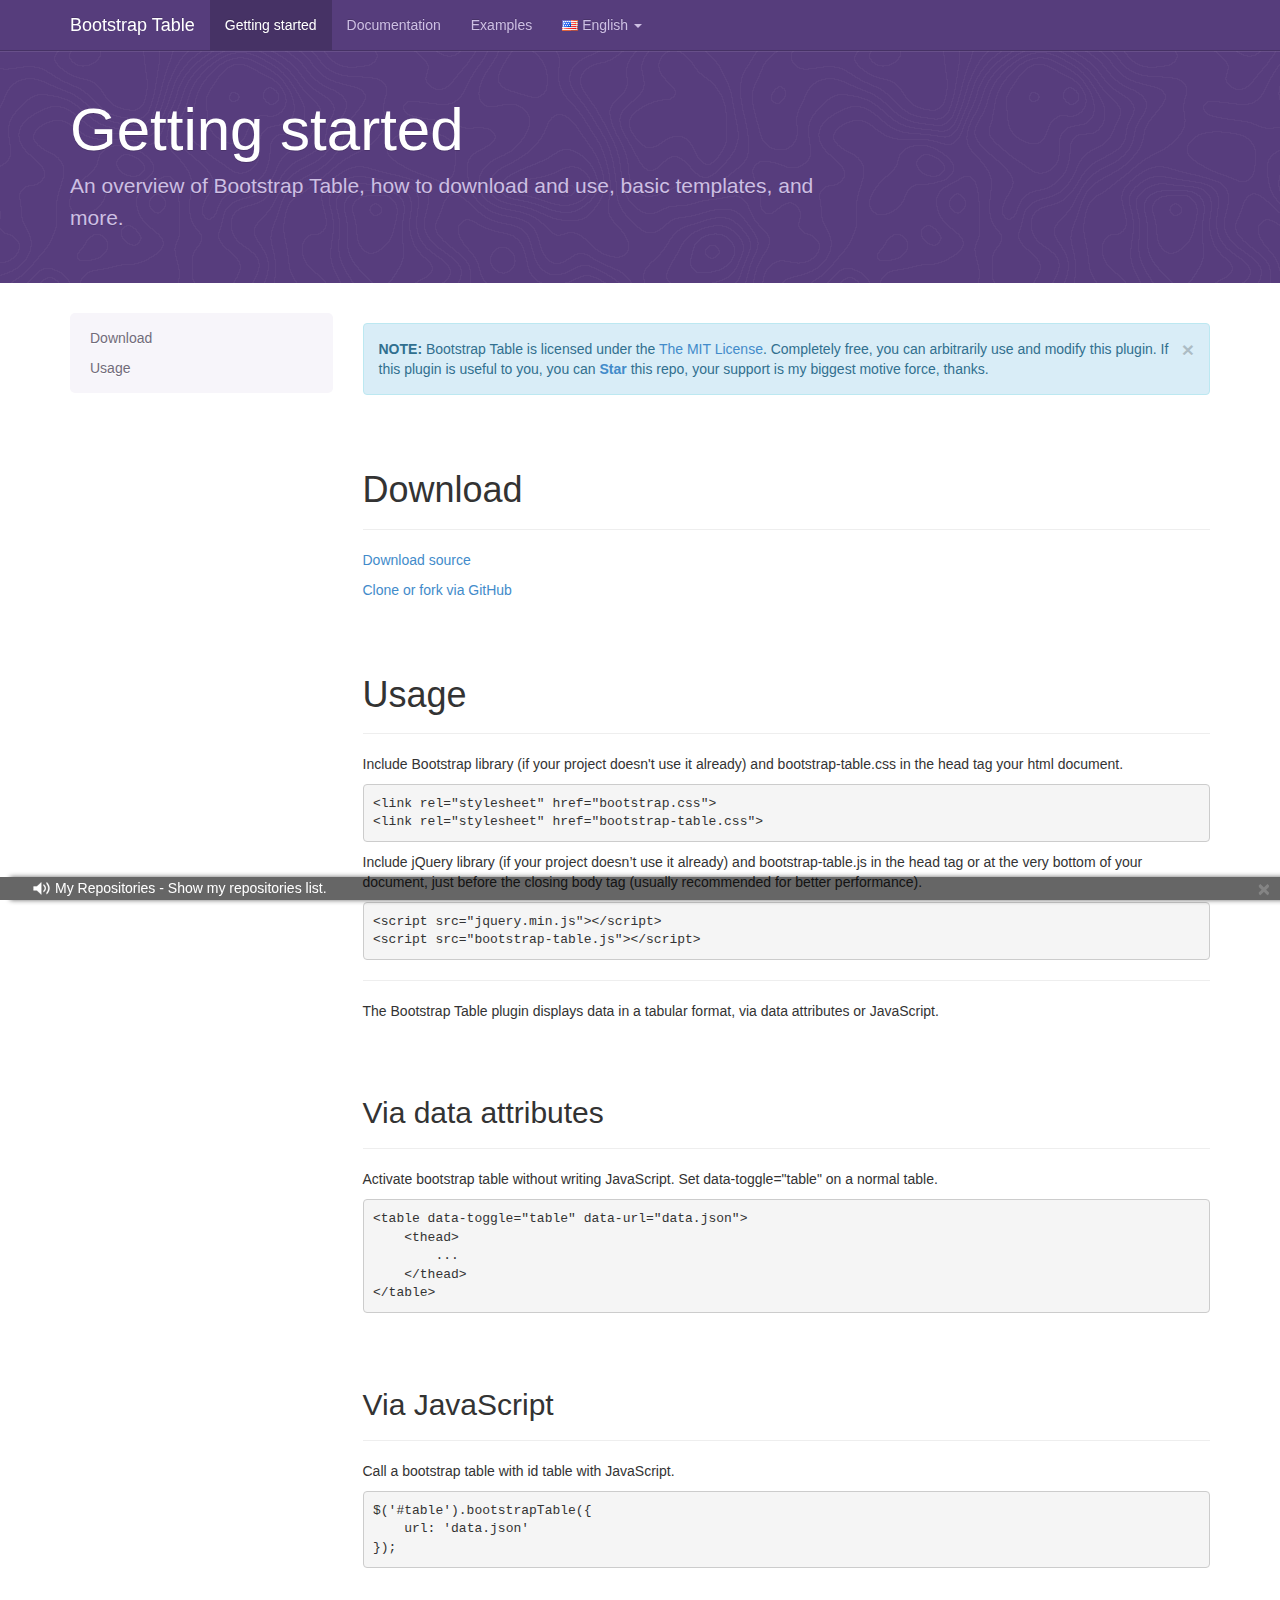
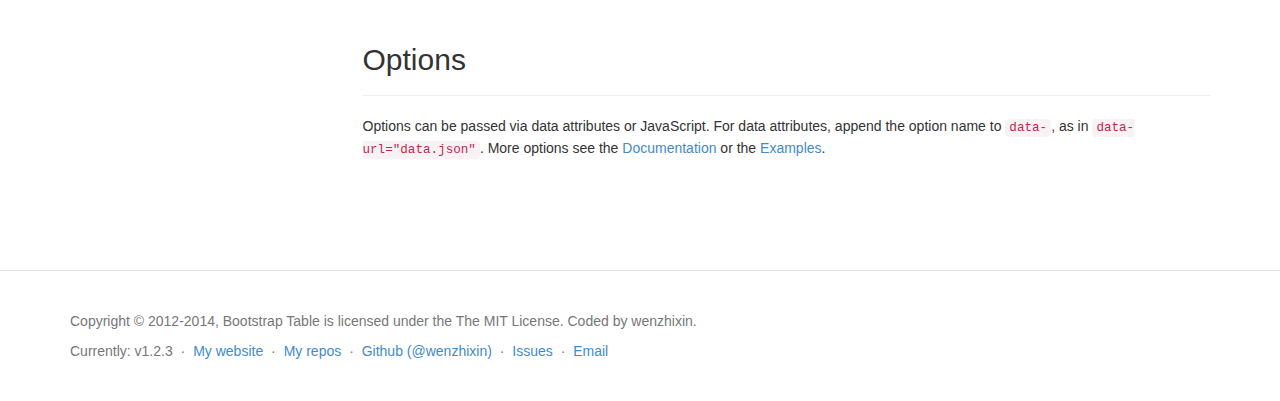
<file: bootstrap-table-master/docs/getting-started.html>
<!DOCTYPE html>
<html lang="en">
<head>
    <meta charset="utf-8">
    <title data-zh="开始使用 &middot; Bootstrap Table">Getting started &middot; Bootstrap Table</title>
    <meta name="author" content="zhixin">
    <meta name="viewport" content="width=device-width, initial-scale=1.0">
    <link rel="stylesheet" href="assets/bootstrap/css/bootstrap.min.css">
    <link rel="stylesheet" href="assets/bulletin/bulletin.css">
    <link rel="stylesheet" href="../src/bootstrap-table.css">
    <link rel="stylesheet" href="docs.css">
    <!--<link rel="stylesheet" href="//wenzhixin.net.cn/css/fork.css">-->
    <!--[if lt IE 9]>
    <script src="//wenzhixin.net.cn/js/html5shiv.js"></script>
    <script src="//wenzhixin.net.cn/js/respond.min.js"></script>
    <![endif]-->
</head>
<body>
<a class="sr-only" href="#content">Skip to main content</a>

<header class="navbar navbar-inverse navbar-fixed-top bs-docs-nav">
    <div class="container">
        <button class="navbar-toggle" type="button" data-toggle="collapse"
                data-target=".bs-navbar-collapse">
            <span class="sr-only">Toggle navigation</span>
            <span class="icon-bar"></span>
            <span class="icon-bar"></span>
            <span class="icon-bar"></span>
        </button>
        <div class="navbar-header">
            <a class="navbar-brand" href="index.html">
                Bootstrap Table
            </a>
        </div>
        <nav class="collapse navbar-collapse bs-navbar-collapse" role="navigation">
            <ul class="nav navbar-nav">
                <li class="active">
                    <a href="getting-started.html" data-zh="开始使用">Getting started</a>
                </li>
                <li>
                    <a href="documentation.html" data-zh="文档">Documentation</a>
                </li>
                <li>
                    <a href="examples.html" data-zh="例子">Examples</a>
                </li>
                <!-- Localization -->
                <li id="locale" class="">
                    <a href="#" class="dropdown-toggle" data-toggle="dropdown">
                        <img src="blank.gif" class="flag flag-en">
                        <span class="language">English</span> <span class="caret"></span>
                    </a>
                    <ul class="dropdown-menu">
                        <li class="active" data-locale="en">
                            <a href="javascript:void(0)">
                                <img src="blank.gif" class="flag flag-en" alt="United States"> English
                            </a>
                        <li data-locale="zh">
                            <a href="javascript:void(0)">
                                <img src="blank.gif" class="flag flag-zh" alt="China"> 简体中文
                            </a>
                        </li>
                    </ul>
                </li>
            </ul>
            <ul class="nav navbar-nav navbar-right">
                <!-- GitHub buttons: see http://ghbtns.com -->
                <li><iframe class="navbar-text" src="http://ghbtns.com/github-btn.html?user=wenzhixin&repo=bootstrap-table&type=watch&count=true" allowtransparency="true" frameborder="0" scrolling="0" width="110" height="20"></iframe></li>
                <li><iframe class="navbar-text" src="http://ghbtns.com/github-btn.html?user=wenzhixin&repo=bootstrap-table&type=fork&count=true" allowtransparency="true" frameborder="0" scrolling="0" width="95" height="20"></iframe></li>
                <li><iframe class="navbar-text" src="http://ghbtns.com/github-btn.html?user=wenzhixin&type=follow&count=true" allowtransparency="true" frameborder="0" scrolling="0" width="175" height="20"></iframe></li>
            </ul>
        </nav>
    </div>
</header>

<div class="bs-header" id="content">
    <div class="container">
        <h1 data-zh="开始使用">Getting started</h1>
        <p data-zh="Bootstrap Table的简单介绍，例如如何下载和使用，基本的模板等等。">An overview of Bootstrap Table, how to download and use, basic templates, and more.</p>
    </div>
</div>
<div class="container">
    <div class="row">
        <div class="col-md-3">
            <div class="bs-sidebar" role="complementary">
                <ul class="nav bs-sidenav">
                    <li>Loading...</li>
                </ul>
            </div>
        </div>
        <div class="col-md-9" role="main">
            <div class="page-header alert alert-info">
                <a class="close" data-dismiss="alert" href="#" aria-hidden="true">&times;</a>
                <b data-zh="注意：">NOTE:</b> <span data-zh="Bootstrap Table 是基于 <a href='https://github.com/wenzhixin/bootstrap-table/blob/master/LICENSE'>The MIT License</a> 的开源项目，你可以任意的使用和修改这个插件。假如您觉得这个开源项目对你有帮助，麻烦给这个项目加颗星（<a href='http://github.com/wenzhixin/bootstrap-table'><b>Star</b></a>），您的支持是我最大的动力，谢谢。">Bootstrap Table is licensed under the <a href="https://github.com/wenzhixin/bootstrap-table/blob/master/LICENSE">The MIT License</a>. Completely free, you can arbitrarily use and modify this plugin. If this plugin is useful to you, you can <a href="http://github.com/wenzhixin/bootstrap-table"><b>Star</b></a> this repo, your support is my biggest motive force, thanks.</span>
            </div>
            <div>
                <div class="page-header">
                    <h1 id="download" data-zh="下载">Download</h1>
                </div>
                <p>
                    <a href="https://github.com/wenzhixin/bootstrap-table/archive/master.zip" data-zh="下载源代码">Download source</a>
                </p>
                <p>
                    <a href="https://github.com/wenzhixin/bootstrap-table" data-zh="通过GitHub克隆或者建立分支">Clone or fork via GitHub</a>
                </p>
            </div>
            <div>
                <div class="page-header">
                    <h1 id="usage" data-zh="使用">Usage</h1>
                </div>
                <p data-zh="在html页面的head标签中引入Bootstrap库（假如你的项目还没使用）和bootstrap-table.css。">Include Bootstrap library (if your project doesn't use it already) and bootstrap-table.css in the head tag your html document.</p>
<pre><code>&lt;link rel="stylesheet" href="bootstrap.css"&gt;
&lt;link rel="stylesheet" href="bootstrap-table.css"&gt;</code></pre>
                <p data-zh="在head标签或者在body标签闭合前（比较推荐）引入jQuery库（假如你的项目还没使用）和bootstrap-table.js。">Include jQuery library (if your project doesn’t use it already) and bootstrap-table.js in the head tag or at the very bottom of your document, just before the closing body tag (usually recommended for better performance).</p>
<pre><code>&lt;script src="jquery.min.js"&gt;&lt;/script&gt;
&lt;script src="bootstrap-table.js"&gt;&lt;/script&gt;</code></pre>

                <hr>
                <p data-zh="Bootstrap Table通过data属性标签或者JavaScript来显示表格数据。">The Bootstrap Table plugin displays data in a tabular format, via data attributes or JavaScript.</p>

                <div class="page-header">
                    <h2 id="via-data" data-zh="通过data属性标签">Via data attributes</h2>
                </div>
                <p data-zh='在一个普通的表格中设置data-toggle="table"可以在不写JavaScript的情况下启用Bootstrap Table。'>Activate bootstrap table without writing JavaScript. Set data-toggle="table" on a normal table.</p>
<pre><code>&lt;table data-toggle="table" data-url="data.json"&gt;
    &lt;thead&gt;
        ...
    &lt;/thead&gt;
&lt;/table&gt;</code></pre>

                <div class="page-header">
                    <h2 id="via-javascript" data-zh="通过JavaScript">Via JavaScript</h2>
                </div>
                <p data-zh="通过JavaScript来启用带有id属性的Table。">Call a bootstrap table with id table with JavaScript.</p>
<pre><code>$('#table').bootstrapTable({
    url: 'data.json'
});</code></pre>

                <div class="page-header">
                    <h2 id="options" data-zh="属性">Options</h2>
                </div>
                <p data-zh='属性设置可以通过data属性标签或者JavaScript。对于data属性标签，增加<code>data-</code>到html标签即可，例如<code>data-url="data.json"</code>。更多的属性设置查看<a href="documentation.html">文档</a> 或者 <a href="examples.html">例子</a>。'>Options can be passed via data attributes or JavaScript. For data attributes, append the option name to <code>data-</code>, as in <code>data-url="data.json"</code>. More options see the <a href="documentation.html">Documentation</a> or the <a href="examples.html">Examples</a>.</p>
            </div>
        </div>
    </div>
</div>

<!--<a href="https://github.com/wenzhixin/bootstrap-table" class="fork_me"></a>-->

<footer class="bs-footer" role="contentinfo">
    <div class="container">
        <p>Copyright © 2012-2014, Bootstrap Table is licensed under the The MIT License. Coded by wenzhixin. </p>
        <ul class="footer-links">
            <li>Currently: v1.2.3</li>
            <li class="muted">·</li>
            <li><a href="http://wenzhixin.net.cn">My website</a></li>
            <li class="muted">·</li>
            <li><a href="http://repos.wenzhixin.net.cn">My repos</a></li>
            <li class="muted">·</li>
            <li><a href="https://github.com/wenzhixin">Github (@wenzhixin)</a></li>
            <li class="muted">·</li>
            <li><a href="https://github.com/wenzhixin/bootstrap-table/issues?state=open">Issues</a></li>
            <li class="muted">·</li>
            <li><a href="mailto:wenzhixin2010@gmail.com">Email</a></li>
        </ul>
    </div>
</footer>

<div class="goto-top">
    <i class="glyphicon glyphicon-plane"></i>
</div>

<div id="bulletin" class="bulletin">
    <ul>
        <li><a href="http://repos.wenzhixin.net.cn/">My Repositories - Show my repositories list.</a></li>
        <li><a href="http://wenzhixin.net.cn/p/multiple-select/">Multiple Select - Multiple select is a jQuery plugin to select multiple elements with checkboxes.</a></li>
        <li><a href="https://github.com/wenzhixin/bootstrap-show-password">Bootstrap Show Password - Show/hide password plugin for bootstrap.</a></li>
        <li><a href="http://wenzhixin.net.cn/p/bulletin/">Bulletin - A jQuery plugin to show bulletin for website.</a></li>
    </ul>
    <div class="close"><a href="javascript:void(0)">×</a></div>
</div>

<script src="assets/jquery.min.js"></script>
<script src="assets/bootstrap/js/bootstrap.min.js"></script>
<script src="assets/bulletin/jquery.bulletin.js"></script>
<script src="../src/bootstrap-table.js"></script>
<script src="common.js"></script>
<script src="//wenzhixin.net.cn/js/analytics.js"></script>
<!-- Baidu share -->
<script id="bdshare_js" data="type=slide&amp;img=6&amp;pos=right&amp;uid=6692400"></script>
<script id="bdshell_js"></script>
<!-- Go to www.addthis.com/dashboard to customize your tools -->
<script type="text/javascript" src="//s7.addthis.com/js/300/addthis_widget.js#pubid=ra-53c78e93678a7b4d"></script>
</body>
</html>
</file>
<file: bootstrap-table-master/docs/assets/bulletin/bulletin.css>
.bulletin {
	background: none repeat scroll 0 0 #000000;
	bottom: 0;
	left: 0;
	box-shadow: 10px 0 5px #000000;
	opacity: 0.6;
	filter: alpha(opacity=60);
	position: fixed;
	width: 100%;
	z-index: 9999;
}
.bulletin ul {
	position: absolute;
	float: left;
	margin: 0 0 0 30px;
	height: 23px;
	overflow: hidden;
	left: 0;
	right: 20px;
	background: url(bulletin.gif) no-repeat;
}
.bulletin li {
	position: absolute;
	top: -999em;
	left: 25px;
	display: block;
	white-space: nowrap;
}
.bulletin a {
	height: 23px;
	line-height: 23px;
	text-decoration: none;
	color: #ffffff;
}
.bulletin .close {
	float: right;
	margin-right: 10px;
	z-index: 1001;
}
</file>
<file: bootstrap-table-master/docs/assets/highlightjs/default.min.css>
.hljs{display:block;padding:.5em;background:#f0f0f0}.hljs,.hljs-subst,.hljs-tag .hljs-title,.lisp .hljs-title,.clojure .hljs-built_in,.nginx .hljs-title{color:black}.hljs-string,.hljs-title,.hljs-constant,.hljs-parent,.hljs-tag .hljs-value,.hljs-rules .hljs-value,.hljs-rules .hljs-value .hljs-number,.hljs-preprocessor,.hljs-pragma,.haml .hljs-symbol,.ruby .hljs-symbol,.ruby .hljs-symbol .hljs-string,.hljs-aggregate,.hljs-template_tag,.django .hljs-variable,.smalltalk .hljs-class,.hljs-addition,.hljs-flow,.hljs-stream,.bash .hljs-variable,.apache .hljs-tag,.apache .hljs-cbracket,.tex .hljs-command,.tex .hljs-special,.erlang_repl .hljs-function_or_atom,.asciidoc .hljs-header,.markdown .hljs-header,.coffeescript .hljs-attribute{color:#800}.smartquote,.hljs-comment,.hljs-annotation,.hljs-template_comment,.diff .hljs-header,.hljs-chunk,.asciidoc .hljs-blockquote,.markdown .hljs-blockquote{color:#888}.hljs-number,.hljs-date,.hljs-regexp,.hljs-literal,.hljs-hexcolor,.smalltalk .hljs-symbol,.smalltalk .hljs-char,.go .hljs-constant,.hljs-change,.lasso .hljs-variable,.makefile .hljs-variable,.asciidoc .hljs-bullet,.markdown .hljs-bullet,.asciidoc .hljs-link_url,.markdown .hljs-link_url{color:#080}.hljs-label,.hljs-javadoc,.ruby .hljs-string,.hljs-decorator,.hljs-filter .hljs-argument,.hljs-localvars,.hljs-array,.hljs-attr_selector,.hljs-important,.hljs-pseudo,.hljs-pi,.haml .hljs-bullet,.hljs-doctype,.hljs-deletion,.hljs-envvar,.hljs-shebang,.apache .hljs-sqbracket,.nginx .hljs-built_in,.tex .hljs-formula,.erlang_repl .hljs-reserved,.hljs-prompt,.asciidoc .hljs-link_label,.markdown .hljs-link_label,.vhdl .hljs-attribute,.clojure .hljs-attribute,.asciidoc .hljs-attribute,.lasso .hljs-attribute,.coffeescript .hljs-property,.hljs-phony{color:#88F}.hljs-keyword,.hljs-id,.hljs-title,.hljs-built_in,.hljs-aggregate,.css .hljs-tag,.hljs-javadoctag,.hljs-phpdoc,.hljs-yardoctag,.smalltalk .hljs-class,.hljs-winutils,.bash .hljs-variable,.apache .hljs-tag,.go .hljs-typename,.tex .hljs-command,.asciidoc .hljs-strong,.markdown .hljs-strong,.hljs-request,.hljs-status{font-weight:bold}.asciidoc .hljs-emphasis,.markdown .hljs-emphasis{font-style:italic}.nginx .hljs-built_in{font-weight:normal}.coffeescript .javascript,.javascript .xml,.lasso .markup,.tex .hljs-formula,.xml .javascript,.xml .vbscript,.xml .css,.xml .hljs-cdata{opacity:.5}
</file>
